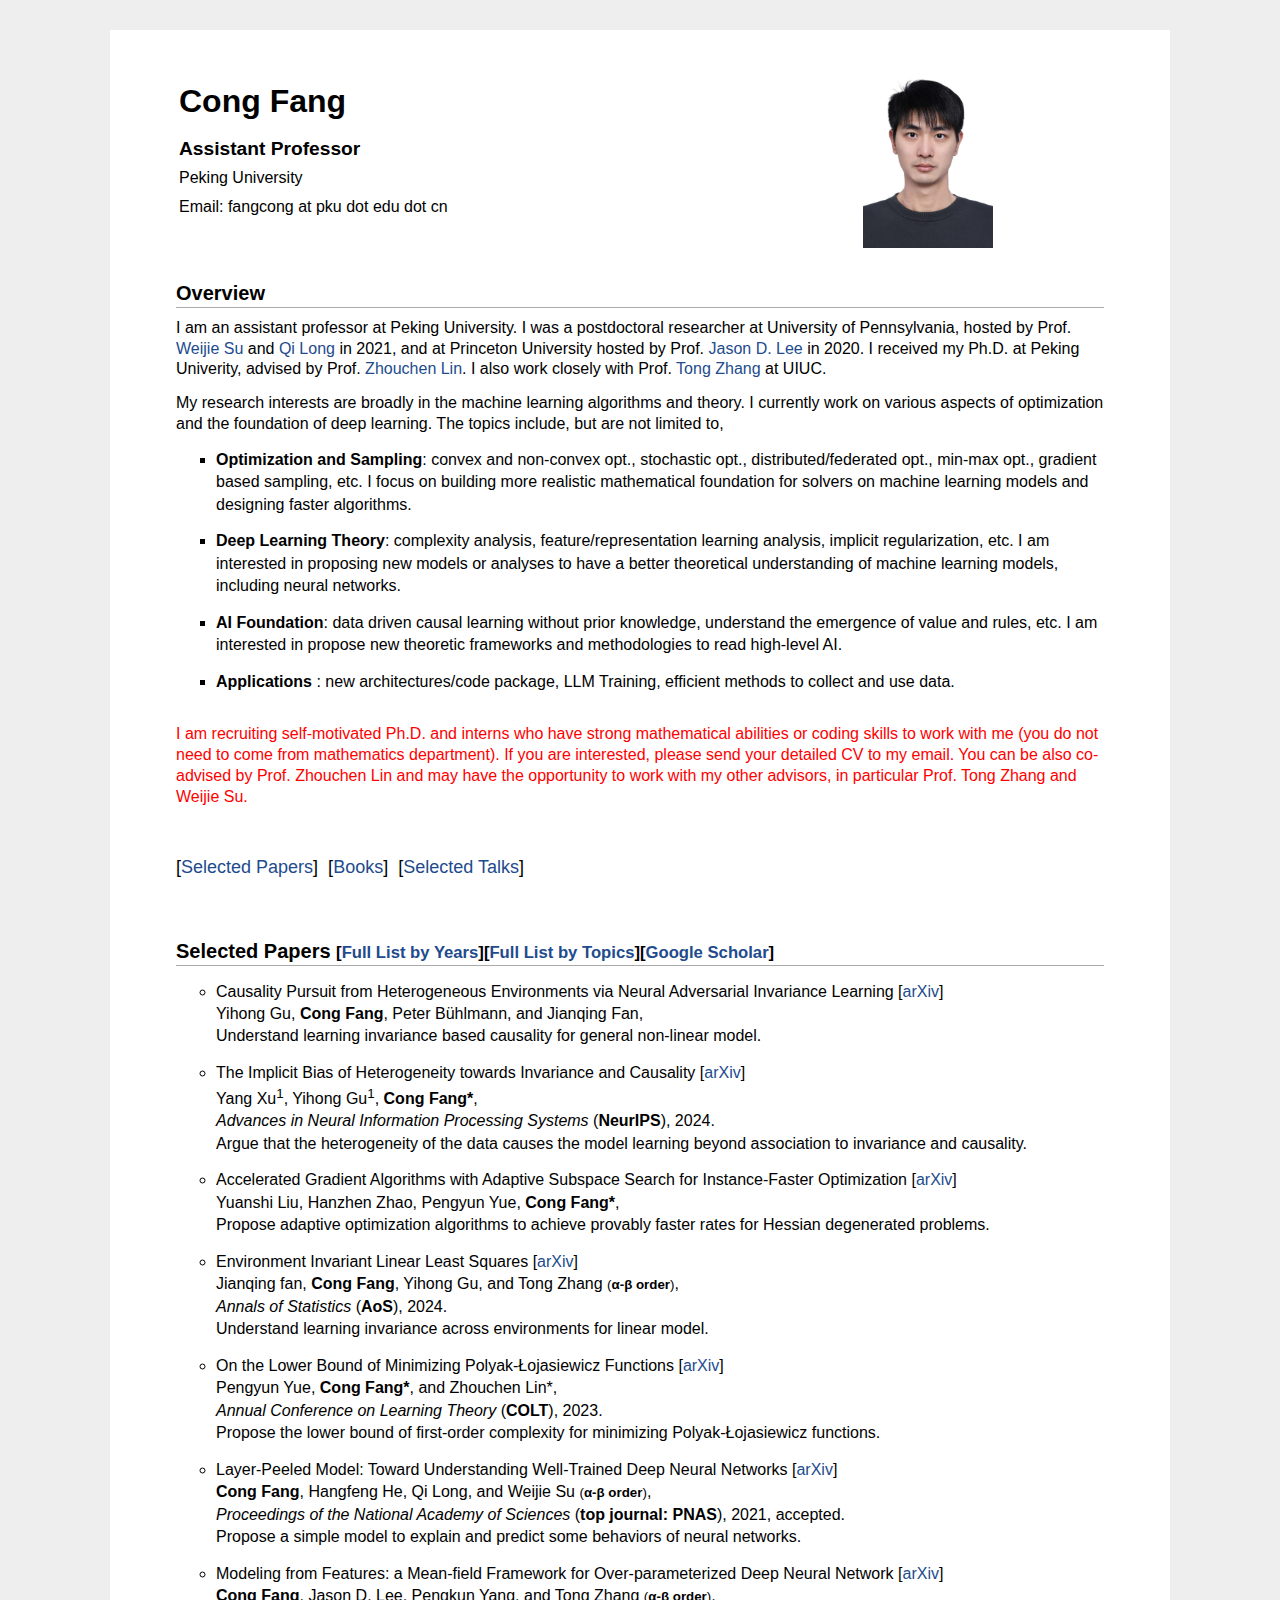
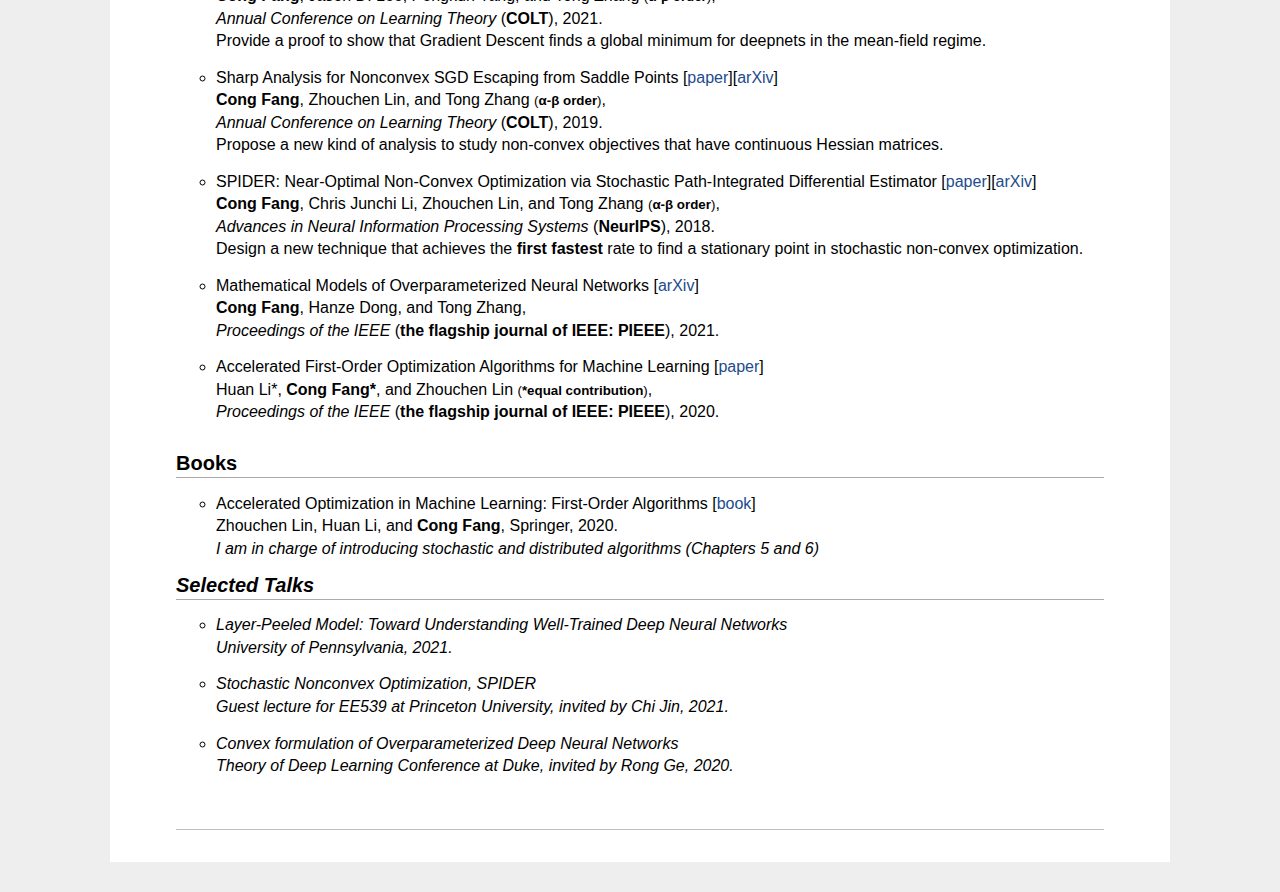
<file: index.html>
<html xmlns="http://www.w3.org/1999/xhtml" xml:lang="en">
<head>
<meta http-equiv="Content-Type" content="text/html;charset=utf-8" />
<meta name="keywords" content="Cong Fang"> 
<meta name="description" content="Cong Fang's home page">



<link rel="stylesheet" href="jemdoc.css" type="text/css" />
<title>Cong Fang</title>
<script type="text/javascript">

  var _gaq = _gaq || [];
  _gaq.push(['_setAccount', 'UA-39824124-1']);
  _gaq.push(['_trackPageview']);

  (function() {
    var ga = document.createElement('script'); ga.type = 'text/javascript'; ga.async = true;
    ga.src = ('https:' == document.location.protocol ? 'https://ssl' : 'http://www') + '.google-analytics.com/ga.js';
    var s = document.getElementsByTagName('script')[0]; s.parentNode.insertBefore(ga, s);
  })();
  
  </script>
</head>
<body >

<div id="layout-content" style="margin-top:25px">

<table>
	<tbody>
		<tr>
			<td width="680">

<p><font size=6><b>Cong Fang</b></font> </p>
				<p style="line-height:180%"><big><b>Assistant Professor</Large></big></b> </br>
				Peking University</br>
			
					Email: fangcong at pku dot edu dot cn 
				</p>
			</td>
			<td>
				<img src="fc.jpg" border="0" width="130">
			</td>
		<tr>
	</tbody>
</table>

<h2>Overview</h2>
<p>
	I am an assistant professor  at Peking University.  I was a postdoctoral researcher at University of Pennsylvania, hosted by Prof. <a href="http://stat.wharton.upenn.edu/~suw/">Weijie Su</a> and <a href="https://www.med.upenn.edu/long-lab/">Qi Long</a> in 2021, and at Princeton University  hosted by Prof. <a href="https://jasondlee88.github.io/"> Jason D. Lee</a> in 2020.   I received my Ph.D. at Peking Univerity, advised by Prof. <a href="https://zhouchenlin.github.io/">Zhouchen Lin</a>. I  also  work closely with Prof. <a href="http://tongzhang-ml.org/">Tong Zhang</a> at UIUC.
	
</p>
<p>
	My research interests are broadly in the machine learning algorithms and theory. I currently  work on various aspects of optimization and the foundation of deep learning. The topics  include, but are not limited to, 
	<ul style="list-style-type:square; margin-top:13px;margin-bottom:0px;">
		<li>
<b>Optimization and Sampling</b>:  convex and non-convex opt., stochastic opt., distributed/federated opt.,  min-max opt., gradient based sampling, etc. I focus on building more realistic mathematical foundation for solvers on  machine learning  models and designing faster algorithms. 
			</li>
		<li>
			<b>Deep Learning Theory</b>: complexity analysis, feature/representation learning analysis, implicit regularization, etc.  I am interested in proposing new models or analyses to have a better theoretical understanding of machine learning models, including neural networks.
		</li>
		<li>
			<b>AI Foundation</b>: data driven causal learning without prior knowledge, understand the emergence  of value and rules, etc.  I am interested in propose new theoretic frameworks and methodologies to read high-level AI.
		</li>

		<li>
			<b>Applications </b>: new architectures/code package, LLM Training, efficient methods to collect and use data. 
	</li>
	</ul>
	
</p><br>
<p style="color:red">I am recruiting self-motivated Ph.D. and interns who have strong mathematical abilities or coding skills to work with me (you do not need to come from mathematics department). If you are interested, please send your detailed CV to my email. You can be  also co-advised by Prof. <a href="https://zhouchenlin.github.io/"><font color="red">Zhouchen Lin</font></a> and may  have the opportunity to work with my other advisors, in particular Prof. <a href="http://tongzhang-ml.org/"><font color="red">Tong Zhang</font></a> and <a href="http://stat.wharton.upenn.edu/~suw/"><font color="red">Weijie Su</font></a>.   </p>

 <br>
<br>

<p>
<font size=4.5>[<a href="#Selected Papers">Selected Papers</a>]&nbsp&nbsp[<a href="#Books">Books</a>]&nbsp&nbsp[<a href="#Selected Talks">Selected Talks</a>]</font> 
</p>
 <br>



<h2><A name="Selected Papers"><font color="black">Selected Papers</font></A> <small>[<a href=paper-list.html>Full List by Years</a>][<a href=topic.html>Full List by Topics</a>][<a href="https://scholar.google.com/citations?user=N2M9RPoAAAAJ&hl=en">Google Scholar</a>]</small></h2>
<ul>


	<li>
			Causality Pursuit from Heterogeneous Environments via Neural Adversarial Invariance Learning  [<a href="https://arxiv.org/abs/2405.04715">arXiv</a>]</br> 
	              Yihong Gu, <b>Cong Fang</b>, Peter B&uumlhlmann, and Jianqing Fan,</br>
                      
		    Understand learning invariance based causality for general non-linear model.  
	</li>



		<li> The Implicit Bias of Heterogeneity towards Invariance and Causality
			 [<a href="https://arxiv.org/abs/2403.01420">arXiv</a>]</br> 
			Yang Xu<sup>1</sup>, Yihong Gu<sup>1</sup>,  <b>Cong Fang*</b>,</br>
                         <em>Advances in Neural Information Processing Systems </em> (<b>NeurIPS</b>), 2024.</br>
		 Argue that the  heterogeneity of the data causes the model learning beyond association to invariance and causality. 
	</li>


		<li>
			Accelerated Gradient Algorithms with Adaptive Subspace Search for Instance-Faster Optimization [<a href="https://arxiv.org/abs/2312.03218">arXiv</a>]</br> 
			Yuanshi Liu, Hanzhen Zhao,  Pengyun Yue,  <b>Cong Fang*</b>,</br>
		  Propose adaptive optimization algorithms to achieve provably faster rates for Hessian degenerated problems.  
	</li>

	
		<li>
			Environment Invariant Linear Least Squares [<a href="https://arxiv.org/abs/2303.03092">arXiv</a>]</br> 
			Jianqing fan, <b>Cong Fang</b>, Yihong Gu, and Tong Zhang <small>(<b>&alpha;-&beta; order</b>)</small>,</br>
                        <em>Annals of Statistics </em> (<b>AoS</b>), 2024.</br>
		    Understand learning invariance across environments for linear model.  
	</li>

	<li>
		
	On the Lower Bound of Minimizing Polyak-Łojasiewicz Functions [<a href="https://arxiv.org/abs/2212.13551">arXiv</a>]</br> 
				Pengyun Yue, <b>Cong Fang*</b>, and Zhouchen Lin*, </br>
			  <em>Annual Conference on Learning Theory </em> (<b>COLT</b>), 2023.</br>
Propose the lower bound of first-order complexity for  minimizing Polyak-Łojasiewicz functions. 
	 
	</li>
	
	
	<li>
			Layer-Peeled Model: Toward Understanding Well-Trained Deep Neural Networks [<a href="https://arxiv.org/abs/2101.12699">arXiv</a>]</br> 
			<b>Cong Fang</b>, Hangfeng He, Qi Long, and Weijie Su <small>(<b>&alpha;-&beta; order</b>)</small>,</br>
		<em>Proceedings of the National Academy of Sciences </em> (<b>top journal: PNAS</b>), 2021, accepted. </br>
		Propose a simple model to explain and predict some behaviors of neural networks.  
	</li>

	
	<li>
			Modeling from Features: a Mean-field Framework for Over-parameterized Deep Neural Network [<a href="https://arxiv.org/abs/2007.01452">arXiv</a>]</br> 
			<b>Cong Fang</b>, Jason D. Lee, Pengkun Yang,  and Tong Zhang <small>(<b>&alpha;-&beta; order</b>)</small>, </br>
			  <em>Annual Conference on Learning Theory </em> (<b>COLT</b>), 2021.</br>
		Provide a proof to show that  Gradient Descent finds a global minimum for deepnets in the mean-field regime. 
	</li>
	
		<li>
			Sharp Analysis for Nonconvex SGD Escaping from Saddle Points  [<a href="http://proceedings.mlr.press/v99/fang19a.html">paper</a>][<a href="https://arxiv.org/abs/1902.00247">arXiv</a>]</br> 
			<b>Cong Fang</b>, Zhouchen Lin, and Tong Zhang <small>(<b>&alpha;-&beta; order</b>)</small>,</br>
		  <em>Annual Conference on Learning Theory </em> (<b>COLT</b>), 2019.</br>
		Propose a new kind of analysis to study non-convex objectives that have  continuous Hessian matrices.
	</li>
	
	
		<li>
			SPIDER: Near-Optimal Non-Convex Optimization via Stochastic Path-Integrated Differential Estimator
			[<a href="https://papers.nips.cc/paper/2018/hash/1543843a4723ed2ab08e18053ae6dc5b-Abstract.html">paper</a>][<a href="https://arxiv.org/abs/1807.01695">arXiv</a>]</br> 
			<b>Cong Fang</b>,  Chris Junchi Li, Zhouchen Lin, and Tong Zhang <small>(<b>&alpha;-&beta; order</b>)</small>,</br>
		  <em>Advances in Neural Information Processing Systems </em> (<b>NeurIPS</b>), 2018.</br>
		Design a new technique that achieves the <b>first fastest</b> rate to find a stationary point  in  stochastic  non-convex optimization.
	</li>
	
	
			<li>
			Mathematical Models of Overparameterized Neural Networks
		[<a href="https://arxiv.org/abs/2012.13982">arXiv</a>]</br> 
			<b>Cong Fang</b>,  Hanze Dong, and Tong Zhang, </br>
		  <em>Proceedings of the IEEE </em> (<b>the flagship journal of IEEE: PIEEE</b>), 2021.
	</li>
	
				<li>
			Accelerated First-Order Optimization Algorithms for Machine Learning
		[<a href="https://ieeexplore.ieee.org/document/9146135">paper</a>]</br> 
			Huan  Li*, <b>Cong Fang*</b>,  and Zhouchen Lin  <small>(<b>*equal contribution</b>)</small>, </br>
		  <em>Proceedings of the IEEE </em> (<b>the flagship journal of IEEE: PIEEE</b>), 2020.
	</li>
	

</ul>


<h2><A name="Books"><font color="black">Books</font></A></h2>
<ul>
	<li>
			Accelerated Optimization in Machine Learning: First-Order Algorithms [<a href="https://www.springer.com/gp/book/9789811529092">book</a>]</br> 
			Zhouchen Lin, Huan Li, and <b>Cong Fang</b>, Springer, 2020.</br>		 
		 <em>I am in charge of introducing stochastic and distributed algorithms (Chapters 5 and 6)<em>
	</li>
</ul>



<h2><A name="Selected Talks"><font color="black">Selected Talks</front></A></h2>

<ul>
	  	<li> Layer-Peeled Model: Toward Understanding Well-Trained Deep Neural Networks</br> 
	
		  <em>University of Pennsylvania,</em> 2021.
	</li>

  	<li> Stochastic Nonconvex Optimization, SPIDER</br> 
	
		  <em>Guest lecture for EE539 at Princeton University, </em> invited by <a href="https://sites.google.com/view/cjin/home"><font color="black">Chi Jin</font></a>, 2021.
	</li>
	  	<li> Convex formulation of Overparameterized Deep Neural Networks</br> 
	
		  <em>Theory of Deep Learning Conference at Duke,</em> invited by <a href="https://users.cs.duke.edu/~rongge/"><font color="black">Rong Ge</font></a>, 2020.
	</li>
	
</ul>



<div id="footer">
	<div id="footer-text"></div>
</div>
</div>
</body>
</html>
</file>
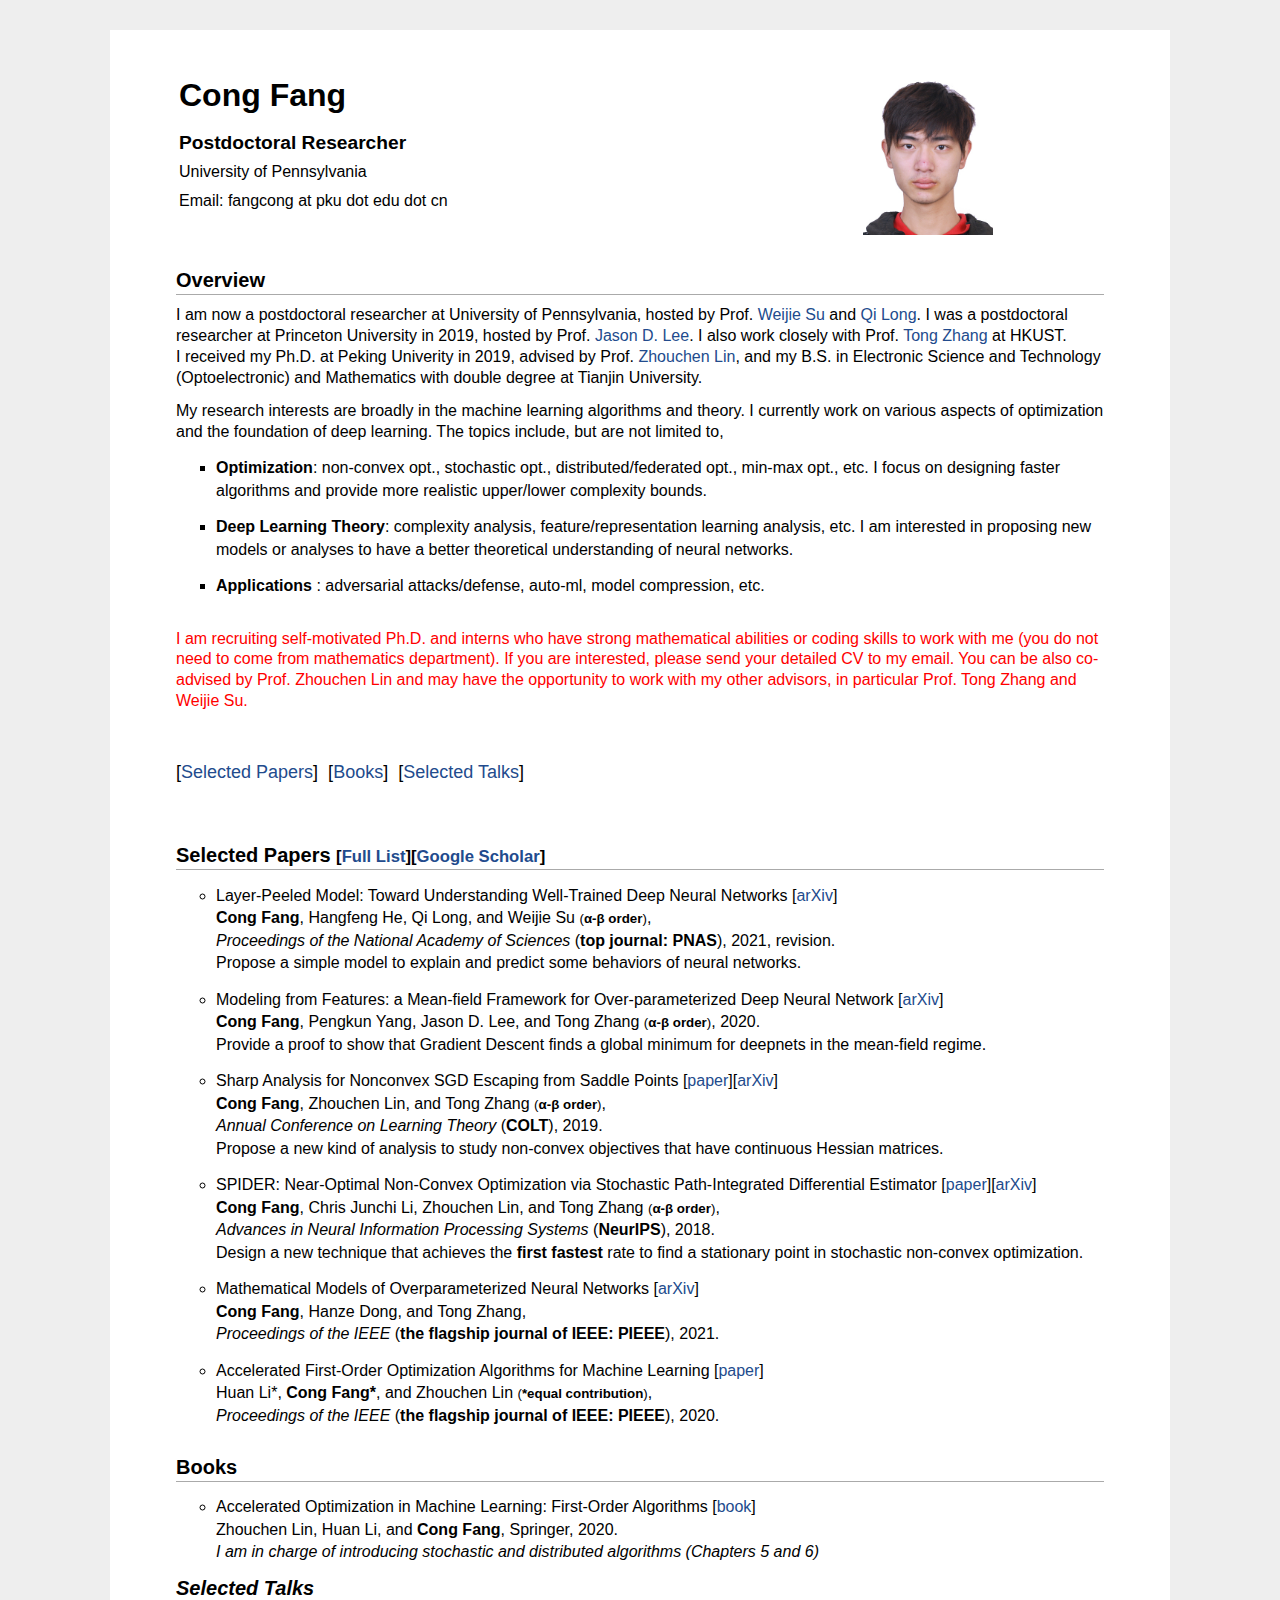
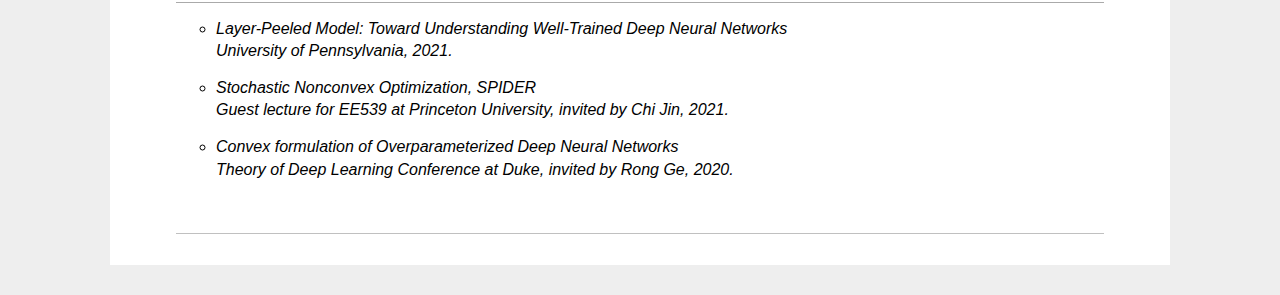
<file: index - temp.html>
<html xmlns="http://www.w3.org/1999/xhtml" xml:lang="en">
<head>
<meta http-equiv="Content-Type" content="text/html;charset=utf-8" />
<meta name="keywords" content="Cong Fang"> 
<meta name="description" content="Cong Fang's home page">



<link rel="stylesheet" href="jemdoc.css" type="text/css" />
<title>Cong Fang</title>
<script type="text/javascript">

  var _gaq = _gaq || [];
  _gaq.push(['_setAccount', 'UA-39824124-1']);
  _gaq.push(['_trackPageview']);

  (function() {
    var ga = document.createElement('script'); ga.type = 'text/javascript'; ga.async = true;
    ga.src = ('https:' == document.location.protocol ? 'https://ssl' : 'http://www') + '.google-analytics.com/ga.js';
    var s = document.getElementsByTagName('script')[0]; s.parentNode.insertBefore(ga, s);
  })();
  
  </script>
</head>
<body >

<div id="layout-content" style="margin-top:25px">

<table>
	<tbody>
		<tr>
			<td width="680">

<p><font size=6><b>Cong Fang</b></font> </p>
				<p style="line-height:180%"><big><b>Postdoctoral Researcher</Large></big></b> </br>
				University of Pennsylvania</br>
			
					Email: fangcong at pku dot edu dot cn 
				</p>
			</td>
			<td>
				<img src="congfang.png" border="0" width="130">
			</td>
		<tr>
	</tbody>
</table>

<h2>Overview</h2>
<p>
	I am now a postdoctoral researcher at University of Pennsylvania, hosted by Prof. <a href="http://stat.wharton.upenn.edu/~suw/">Weijie Su</a> and <a href="https://www.med.upenn.edu/long-lab/">Qi Long</a>. I was  a postdoctoral researcher at Princeton University in 2019, hosted by Prof. <a href="https://jasondlee88.github.io/">Jason D. Lee</a>.  I  also  work closely with Prof. <a href="http://tongzhang-ml.org/">Tong Zhang</a> at HKUST.</br>
	
	I received my Ph.D. at Peking Univerity in 2019, advised by Prof. <a href="https://zhouchenlin.github.io/">Zhouchen Lin</a>, and my B.S. in  Electronic Science and Technology (Optoelectronic) and  Mathematics with double degree at Tianjin University.
	
</p>
<p>
	My research interests are broadly in the machine learning algorithms and theory. I currently  work on various aspects of optimization and the foundation of deep learning. The topics  include, but are not limited to, 
	<ul style="list-style-type:square; margin-top:13px;margin-bottom:0px;">
		<li>
			<b>Optimization</b>:  non-convex opt., stochastic opt., distributed/federated opt.,  min-max opt., etc. I focus on designing faster algorithms and provide  more realistic upper/lower complexity bounds. 
			</li>
		<li>
			<b>Deep Learning Theory</b>: complexity analysis, feature/representation learning analysis, etc.  I am interested in proposing new models or analyses to have a better theoretical understanding of neural networks.
		</li>
		<li>
			<b>Applications </b>: adversarial attacks/defense, auto-ml, model compression, etc. 
	</li>
	</ul>
	
</p><br>
<p style="color:red">I am recruiting self-motivated Ph.D. and interns who have strong mathematical abilities or coding skills to work with me (you do not need to come from mathematics department). If you are interested, please send your detailed CV to my email. You can be  also co-advised by Prof. <a href="https://zhouchenlin.github.io/"><font color="red">Zhouchen Lin</font></a> and may  have the opportunity to work with my other advisors, in particular Prof. <a href="http://tongzhang-ml.org/"><font color="red">Tong Zhang</font></a> and <a href="http://stat.wharton.upenn.edu/~suw/"><font color="red">Weijie Su</font></a>.   </p>

 <br>
<br>

<p>
<font size=4.5>[<a href="#Selected Papers">Selected Papers</a>]&nbsp&nbsp[<a href="#Books">Books</a>]&nbsp&nbsp[<a href="#Selected Talks">Selected Talks</a>]</font> 
</p>
 <br>



<h2><A name="Selected Papers"><font color="black">Selected Papers</font></A> <small>[<a href=paper-list.html>Full List</a>][<a href="https://scholar.google.com/citations?user=N2M9RPoAAAAJ&hl=en">Google Scholar</a>]</small></h2>
<ul>
	<li>
			Layer-Peeled Model: Toward Understanding Well-Trained Deep Neural Networks [<a href="https://arxiv.org/abs/2101.12699">arXiv</a>]</br> 
			<b>Cong Fang</b>, Hangfeng He, Qi Long, and Weijie Su <small>(<b>&alpha;-&beta; order</b>)</small>,</br>
		<em>Proceedings of the National Academy of Sciences </em> (<b>top journal: PNAS</b>), 2021, revision. </br>
		Propose a simple model to explain and predict some behaviors of neural networks.  
	</li>

	
	<li>
			Modeling from Features: a Mean-field Framework for Over-parameterized Deep Neural Network [<a href="https://arxiv.org/abs/2007.01452">arXiv</a>]</br> 
			<b>Cong Fang</b>, Pengkun Yang, Jason D. Lee, and Tong Zhang <small>(<b>&alpha;-&beta; order</b>)</small>, 2020. </br>
		Provide a proof to show that  Gradient Descent finds a global minimum for deepnets in the mean-field regime. 
	</li>
	
		<li>
			Sharp Analysis for Nonconvex SGD Escaping from Saddle Points  [<a href="http://proceedings.mlr.press/v99/fang19a.html">paper</a>][<a href="https://arxiv.org/abs/1902.00247">arXiv</a>]</br> 
			<b>Cong Fang</b>, Zhouchen Lin, and Tong Zhang <small>(<b>&alpha;-&beta; order</b>)</small>,</br>
		  <em>Annual Conference on Learning Theory </em> (<b>COLT</b>), 2019.</br>
		Propose a new kind of analysis to study non-convex objectives that have  continuous Hessian matrices.
	</li>
	
	
		<li>
			SPIDER: Near-Optimal Non-Convex Optimization via Stochastic Path-Integrated Differential Estimator
			[<a href="https://papers.nips.cc/paper/2018/hash/1543843a4723ed2ab08e18053ae6dc5b-Abstract.html">paper</a>][<a href="https://arxiv.org/abs/1807.01695">arXiv</a>]</br> 
			<b>Cong Fang</b>,  Chris Junchi Li, Zhouchen Lin, and Tong Zhang <small>(<b>&alpha;-&beta; order</b>)</small>,</br>
		  <em>Advances in Neural Information Processing Systems </em> (<b>NeurIPS</b>), 2018.</br>
		Design a new technique that achieves the <b>first fastest</b> rate to find a stationary point  in  stochastic  non-convex optimization.
	</li>
	
	
			<li>
			Mathematical Models of Overparameterized Neural Networks
		[<a href="https://arxiv.org/abs/2012.13982">arXiv</a>]</br> 
			<b>Cong Fang</b>,  Hanze Dong, and Tong Zhang, </br>
		  <em>Proceedings of the IEEE </em> (<b>the flagship journal of IEEE: PIEEE</b>), 2021.
	</li>
	
				<li>
			Accelerated First-Order Optimization Algorithms for Machine Learning
		[<a href="https://ieeexplore.ieee.org/document/9146135">paper</a>]</br> 
			Huan  Li*, <b>Cong Fang*</b>,  and Zhouchen Lin  <small>(<b>*equal contribution</b>)</small>, </br>
		  <em>Proceedings of the IEEE </em> (<b>the flagship journal of IEEE: PIEEE</b>), 2020.
	</li>
	

</ul>


<h2><A name="Books"><font color="black">Books</font></A></h2>
<ul>
	<li>
			Accelerated Optimization in Machine Learning: First-Order Algorithms [<a href="https://www.springer.com/gp/book/9789811529092">book</a>]</br> 
			Zhouchen Lin, Huan Li, and <b>Cong Fang</b>, Springer, 2020.</br>		 
		 <em>I am in charge of introducing stochastic and distributed algorithms (Chapters 5 and 6)<em>
	</li>
</ul>



<h2><A name="Selected Talks"><font color="black">Selected Talks</front></A></h2>

<ul>
	  	<li> Layer-Peeled Model: Toward Understanding Well-Trained Deep Neural Networks</br> 
	
		  <em>University of Pennsylvania,</em> 2021.
	</li>

  	<li> Stochastic Nonconvex Optimization, SPIDER</br> 
	
		  <em>Guest lecture for EE539 at Princeton University, </em> invited by <a href="https://sites.google.com/view/cjin/home"><font color="black">Chi Jin</font></a>, 2021.
	</li>
	  	<li> Convex formulation of Overparameterized Deep Neural Networks</br> 
	
		  <em>Theory of Deep Learning Conference at Duke,</em> invited by <a href="https://users.cs.duke.edu/~rongge/"><font color="black">Rong Ge</font></a>, 2020.
	</li>
	
</ul>



<div id="footer">
	<div id="footer-text"></div>
</div>
</div>
</body>
</html>
</file>
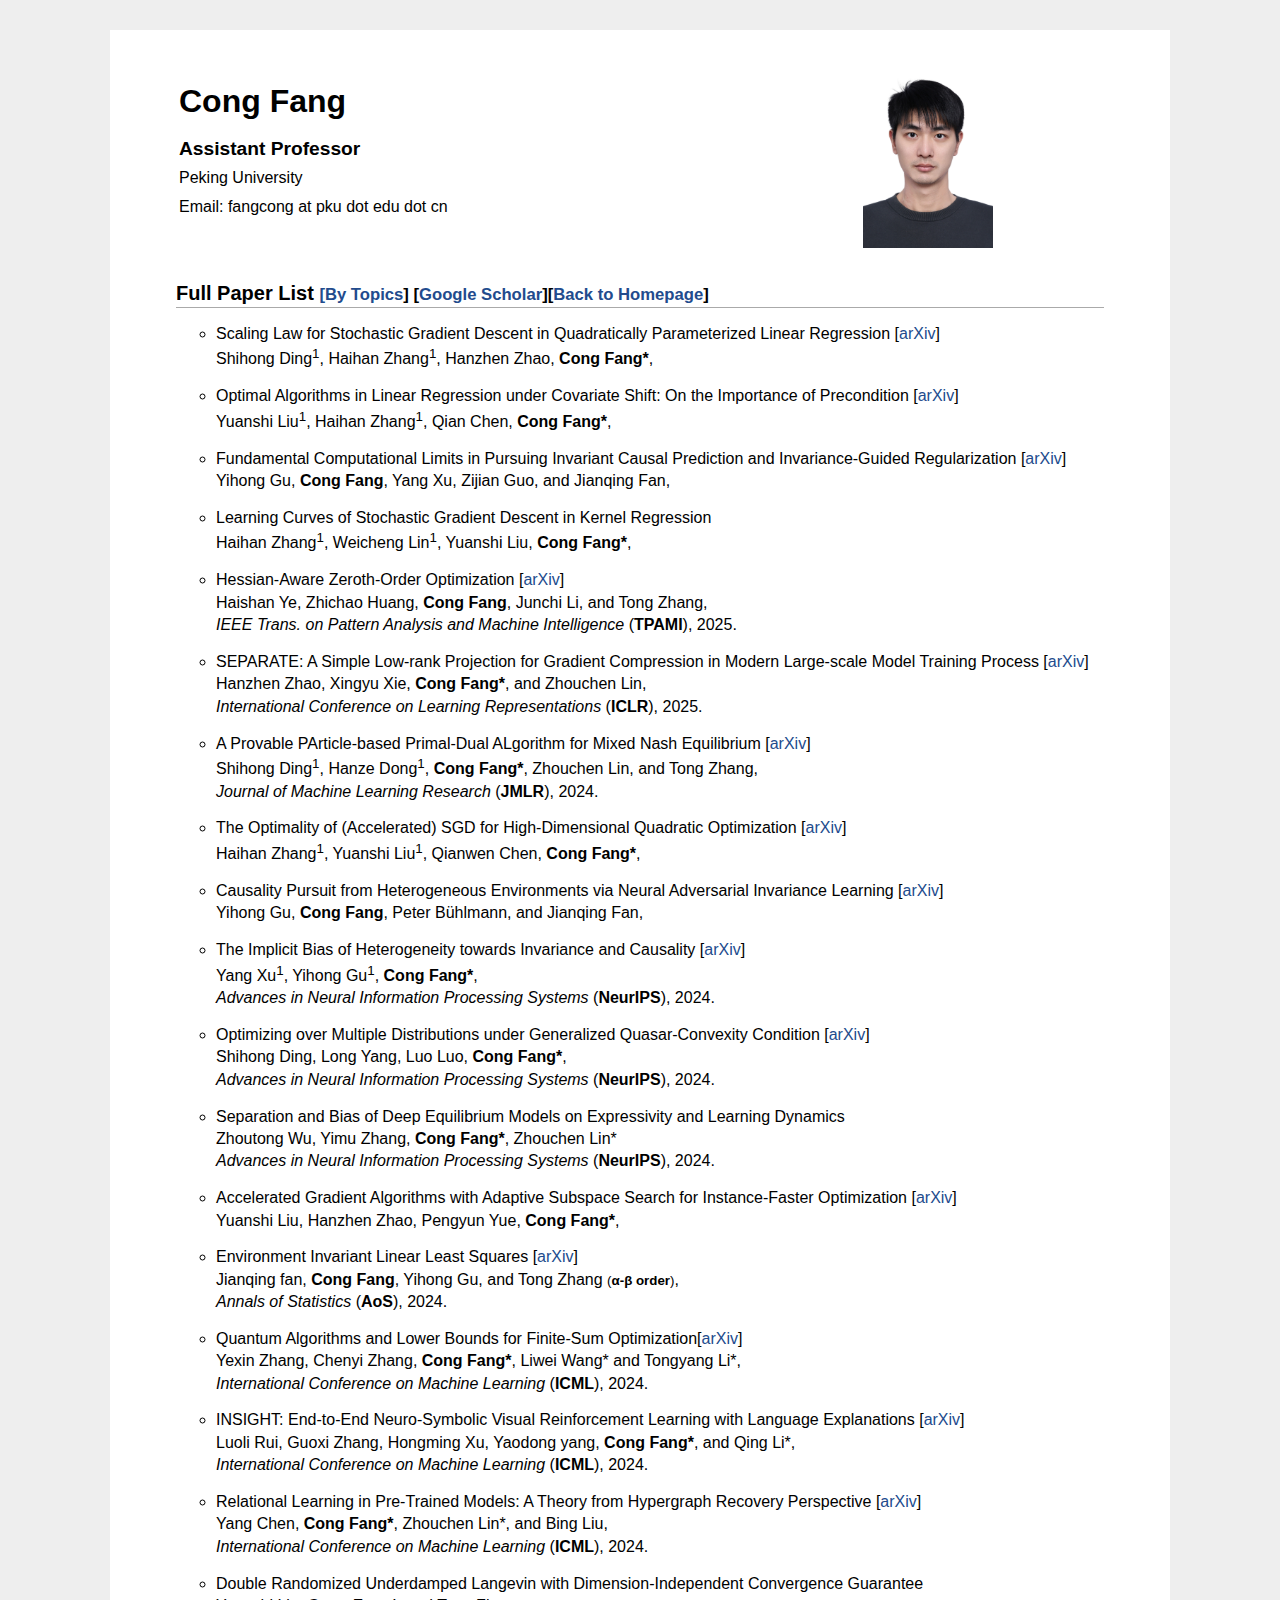
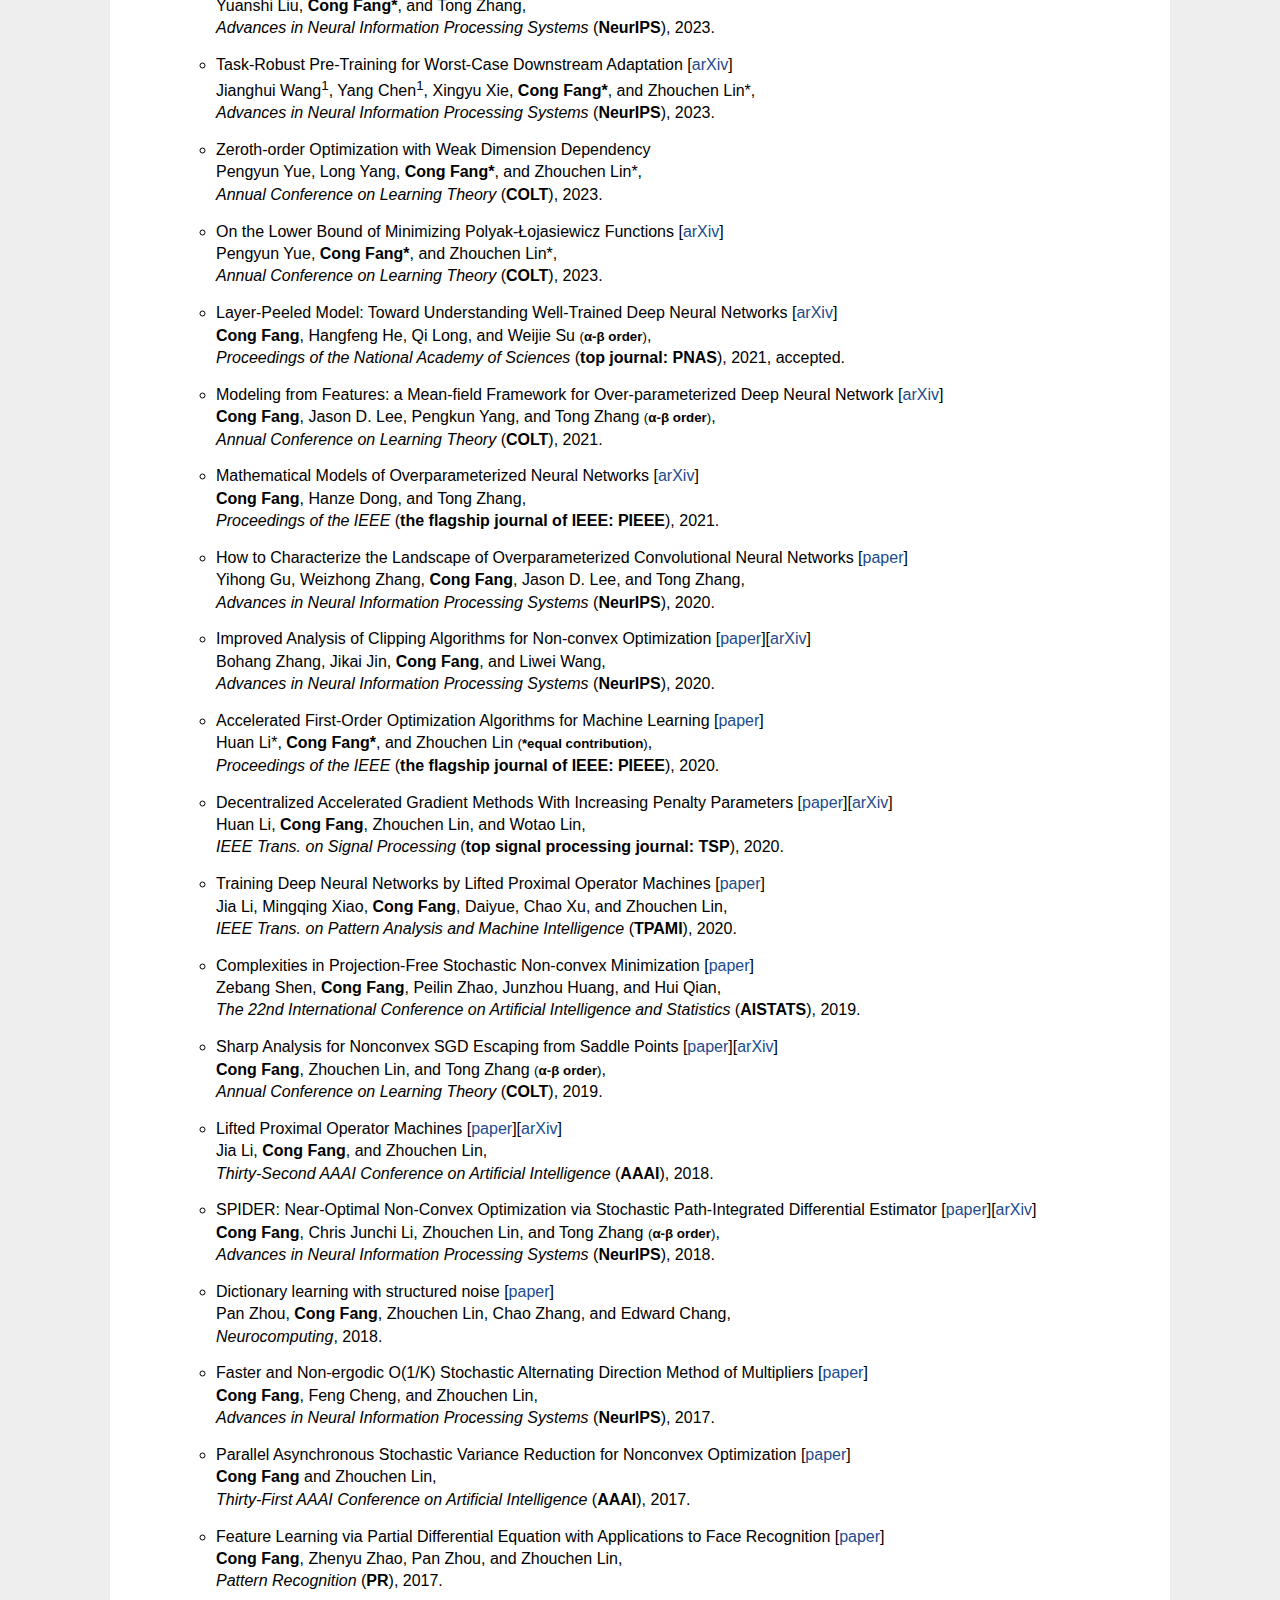
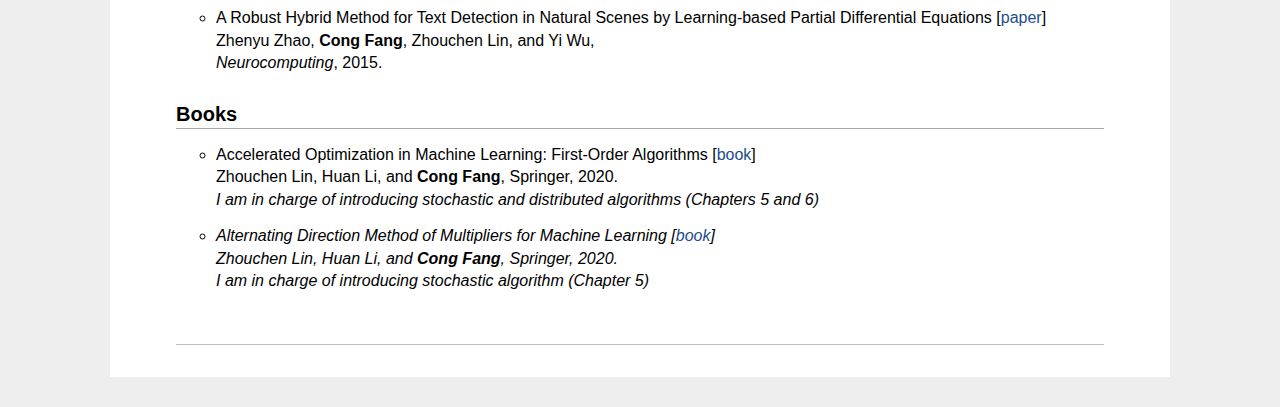
<file: paper-list.html>
<html xmlns="http://www.w3.org/1999/xhtml" xml:lang="en">
<head>
<meta http-equiv="Content-Type" content="text/html;charset=utf-8" />
<meta name="keywords" content="Cong Fang"> 
<meta name="description" content="Cong Fang's home page">



<link rel="stylesheet" href="jemdoc.css" type="text/css" />
<title>Cong Fang</title>
<script type="text/javascript">

  var _gaq = _gaq || [];
  _gaq.push(['_setAccount', 'UA-39824124-1']);
  _gaq.push(['_trackPageview']);

  (function() {
    var ga = document.createElement('script'); ga.type = 'text/javascript'; ga.async = true;
    ga.src = ('https:' == document.location.protocol ? 'https://ssl' : 'http://www') + '.google-analytics.com/ga.js';
    var s = document.getElementsByTagName('script')[0]; s.parentNode.insertBefore(ga, s);
  })();
  
  </script>
</head>
<body >

<div id="layout-content" style="margin-top:25px">

<table>
	<tbody>
		<tr>
			<td width="680">

<p><font size=6><b>Cong Fang</b></font> </p>
				<p style="line-height:180%"><big><b>Assistant Professor</Large></big></b> </br>
				Peking University</br>
			
					Email: fangcong at pku dot edu dot cn 
				</p>
			</td>
			<td>
				<img src="fc.jpg" border="0" width="130">
			</td>
		<tr>
	</tbody>
</table>

<h2><A name="Full Paper List"><font color="black">Full Paper List</font></A> <small> <a href=topic.html>[By Topics</a>] [<a href="https://scholar.google.com/citations?user=N2M9RPoAAAAJ&hl=en">Google Scholar</a>][<a href=index.html>Back to Homepage</a>]</small></h2>
<ul>
	

	<li>
	 Scaling Law for Stochastic Gradient Descent in Quadratically Parameterized Linear Regression  [<a href="https://arxiv.org/abs/2502.09106">arXiv</a>]</br> 
	           Shihong Ding<sup>1</sup>, Haihan Zhang<sup>1</sup>, Hanzhen Zhao, <b>Cong Fang*</b>,</br>
                      
		   
	</li>



	<li>
	  Optimal Algorithms in Linear Regression under Covariate Shift: On the Importance of Precondition  [<a href="https://arxiv.org/abs/2502.09047">arXiv</a>]</br> 
	           Yuanshi Liu<sup>1</sup>, Haihan Zhang<sup>1</sup>, Qian Chen, <b>Cong Fang*</b>,</br>
                      
		   
	</li>


	<li>
	Fundamental Computational Limits in Pursuing Invariant Causal Prediction and Invariance-Guided Regularization  [<a href="https://arxiv.org/abs/2501.17354">arXiv</a>]</br> 
	              Yihong Gu, <b>Cong Fang</b>, Yang Xu, Zijian Guo, and Jianqing Fan,</br>
                      
	</li>




       <li>
	 Learning Curves of Stochastic Gradient Descent in Kernel Regression </br> 
	           Haihan Zhang<sup>1</sup>, Weicheng Lin<sup>1</sup>, Yuanshi Liu, <b>Cong Fang*</b>,</br>
                      
		   
	</li>



	<li>
	  Hessian-Aware Zeroth-Order Optimization [<a href="https://arxiv.org/abs/1812.11377">arXiv</a>]</br> 
	             Haishan Ye, Zhichao Huang, <b>Cong Fang</b>, Junchi Li, and Tong Zhang, </br>
                      
		    <em>IEEE Trans. on  Pattern Analysis and Machine Intelligence </em> (<b>TPAMI</b>), 2025.</br>  
	</li>



	<li>
	  SEPARATE: A Simple Low-rank Projection for Gradient Compression in Modern Large-scale Model Training Process  [<a href="https://openreview.net/forum?id=8HuLgtjqOD">arXiv</a>]</br> 
	             Hanzhen Zhao, Xingyu Xie, <b>Cong Fang*</b>, and Zhouchen Lin, </br>
                      
		    <em>International Conference on Learning Representations</em> (<b>ICLR</b>), 2025.</br>  
	</li>






	<li>
	   A Provable PArticle-based Primal-Dual ALgorithm for Mixed Nash Equilibrium  [<a href="https://arxiv.org/abs/2303.00970">arXiv</a>]</br> 
	             Shihong Ding<sup>1</sup>, Hanze Dong<sup>1</sup>, <b>Cong Fang*</b>, Zhouchen Lin, and Tong Zhang,</br>
                      
		    <em>Journal of Machine Learning Research </em> (<b>JMLR</b>), 2024.</br>  
	</li>


     <li>
	The Optimality of (Accelerated) SGD for High-Dimensional Quadratic Optimization  [<a href="https://www.arxiv.org/abs/2409.09745">arXiv</a>]</br> 
	           Haihan Zhang<sup>1</sup>, Yuanshi Liu<sup>1</sup>, Qianwen Chen, <b>Cong Fang*</b>,</br>
                      
		   
	</li>



	<li>
			Causality Pursuit from Heterogeneous Environments via Neural Adversarial Invariance Learning  [<a href="https://arxiv.org/abs/2405.04715">arXiv</a>]</br> 
	              Yihong Gu, <b>Cong Fang</b>, Peter B&uumlhlmann, and Jianqing Fan,</br>
                      
	</li>


		<li> The Implicit Bias of Heterogeneity towards Invariance and Causality
			 [<a href="https://arxiv.org/abs/2403.01420">arXiv</a>]</br> 
			Yang Xu<sup>1</sup>, Yihong Gu<sup>1</sup>,  <b>Cong Fang*</b>,</br>
                         <em>Advances in Neural Information Processing Systems </em> (<b>NeurIPS</b>), 2024.</br>
		 
	        </li>

               	<li> Optimizing over Multiple Distributions under Generalized Quasar-Convexity Condition
			 [<a href="https://www.arxiv.org/abs/2407.14839">arXiv</a>]</br> 
			Shihong Ding, Long Yang, Luo Luo,  <b>Cong Fang*</b>,</br>
                         <em>Advances in Neural Information Processing Systems </em> (<b>NeurIPS</b>), 2024.</br>
		 
	        </li>



  	<li> Separation and Bias of Deep Equilibrium Models on Expressivity and Learning Dynamics
			</br> 
			Zhoutong Wu, Yimu Zhang,  <b>Cong Fang*</b>, Zhouchen Lin*</br>
                         <em>Advances in Neural Information Processing Systems </em> (<b>NeurIPS</b>), 2024.</br>
		 
	        </li>               




		<li>
			Accelerated Gradient Algorithms with Adaptive Subspace Search for Instance-Faster Optimization [<a href="https://arxiv.org/abs/2312.03218">arXiv</a>]</br> 
			Yuanshi Liu, Hanzhen Zhao,  Pengyun Yue,  <b>Cong Fang*</b>,</br>
		  
	</li>


	
			<li>
			Environment Invariant Linear Least Squares [<a href="https://arxiv.org/abs/2303.03092">arXiv</a>]</br> 
			Jianqing fan, <b>Cong Fang</b>, Yihong Gu, and Tong Zhang <small>(<b>&alpha;-&beta; order</b>)</small>,</br>
                        <em>Annals of Statistics </em> (<b>AoS</b>), 2024.</br>
		  
	</li>



        <li>
			Quantum Algorithms and Lower Bounds for Finite-Sum Optimization[<a href="https://arxiv.org/abs/2406.03006">arXiv</a>]</br> 
			Yexin Zhang, Chenyi Zhang,  <b>Cong Fang*</b>, Liwei Wang* and Tongyang Li*,</br>
                        <em>International Conference on Machine Learning </em> (<b>ICML</b>), 2024.</br>
		  
	</li>



	<li>
			INSIGHT: End-to-End Neuro-Symbolic Visual Reinforcement Learning with Language Explanations  [<a href="https://arxiv.org/abs/2403.12451">arXiv</a>]</br> 
			Luoli Rui, Guoxi Zhang,  Hongming Xu, Yaodong yang,  <b>Cong Fang*</b>, and Qing Li*,</br>
                        <em>International Conference on Machine Learning </em> (<b>ICML</b>), 2024.</br>
		  
	</li>


		<li>
			Relational Learning in Pre-Trained Models: A Theory from Hypergraph Recovery Perspective [<a href="https://arxiv.org/abs/2406.11249">arXiv</a>]</br> 
			Yang Chen, <b>Cong Fang*</b>, Zhouchen Lin*, and Bing Liu,</br>
                        <em>International Conference on Machine Learning </em> (<b>ICML</b>), 2024.</br>
		  
	</li>
             



	<li>

		
	Double Randomized Underdamped Langevin with Dimension-Independent Convergence Guarantee  </br> 
				Yuanshi Liu,  <b>Cong Fang*</b>, and  Tong Zhang, </br>
			  <em>Advances in Neural Information Processing Systems </em> (<b>NeurIPS</b>), 2023.</br>
	 
	</li>


	<li>

		
	Task-Robust Pre-Training for Worst-Case Downstream Adaptation   [<a href="https://arxiv.org/abs/2306.12070">arXiv</a>]</br> 
				Jianghui Wang<sup>1</sup>, Yang Chen<sup>1</sup>,  Xingyu Xie, <b>Cong Fang*</b>, and  Zhouchen Lin*, </br>
			  <em>Advances in Neural Information Processing Systems </em> (<b>NeurIPS</b>), 2023.</br>
	 
	</li>


	<li>

		
	Zeroth-order Optimization with Weak Dimension Dependency </br> 
				Pengyun Yue, Long Yang, <b>Cong Fang*</b>, and  Zhouchen Lin*, </br>
			  <em>Annual Conference on Learning Theory </em> (<b>COLT</b>), 2023.</br>
	 
	</li>

	<li>
		
	On the Lower Bound of Minimizing Polyak-Łojasiewicz Functions [<a href="https://arxiv.org/abs/2212.13551">arXiv</a>]</br> 
				Pengyun Yue, <b>Cong Fang*</b>, and Zhouchen Lin*, </br>
			  <em>Annual Conference on Learning Theory </em> (<b>COLT</b>), 2023.</br>
	 
	</li>


  	<li>
			Layer-Peeled Model: Toward Understanding Well-Trained Deep Neural Networks [<a href="https://arxiv.org/abs/2101.12699">arXiv</a>]</br> 
			<b>Cong Fang</b>, Hangfeng He, Qi Long, and Weijie Su <small>(<b>&alpha;-&beta; order</b>)</small>,</br>
	     	<em>Proceedings of the National Academy of Sciences </em> (<b>top journal: PNAS</b>), 2021, accepted. </br>
		
	</li>
<!-- <hr style="border:1px dashed #000; height:1px;margin-right:40pt;"></br> -->

	<li>

		
			Modeling from Features: a Mean-field Framework for Over-parameterized Deep Neural Network [<a href="https://arxiv.org/abs/2007.01452">arXiv</a>]</br> 
					<b>Cong Fang</b>, Jason D. Lee, Pengkun Yang, and Tong Zhang <small>(<b>&alpha;-&beta; order</b>)</small>, </br>
			  <em>Annual Conference on Learning Theory </em> (<b>COLT</b>), 2021.</br>
	 
	</li>

	<li>
			Mathematical Models of Overparameterized Neural Networks
		[<a href="https://arxiv.org/abs/2012.13982">arXiv</a>]</br> 
			<b>Cong Fang</b>,  Hanze Dong, and Tong Zhang, </br>
		  <em>Proceedings of the IEEE </em> (<b>the flagship journal of IEEE: PIEEE</b>), 2021.
	</li>
	

	
	
	
			<li>
			How to Characterize the Landscape of Overparameterized Convolutional Neural Networks
			[<a href="https://papers.nips.cc/paper/2018/hash/1543843a4723ed2ab08e18053ae6dc5b-Abstract.html">paper</a>]</br> 
				Yihong Gu, Weizhong Zhang, <b>Cong Fang</b>, Jason D. Lee, and Tong Zhang,</br>
		  <em>Advances in Neural Information Processing Systems </em> (<b>NeurIPS</b>), 2020.</br>
	
	    </li>
	
	
		<li>
			Improved Analysis of Clipping Algorithms for Non-convex Optimization
			[<a href="https://proceedings.neurips.cc/paper/2020/hash/b282d1735283e8eea45bce393cefe265-Abstract.html">paper</a>][<a href="https://arxiv.org/abs/2010.02519">arXiv</a>]</br> 
			Bohang Zhang, Jikai Jin, <b>Cong Fang</b>, and  Liwei Wang,</br>
		  <em>Advances in Neural Information Processing Systems </em> (<b>NeurIPS</b>), 2020.</br>
	
	    </li>
	
     <li>
			Accelerated First-Order Optimization Algorithms for Machine Learning
		[<a href="https://ieeexplore.ieee.org/document/9146135">paper</a>]</br> 
			Huan  Li*, <b>Cong Fang*</b>,  and Zhouchen Lin  <small>(<b>*equal contribution</b>)</small>, </br>
		  <em>Proceedings of the IEEE </em> (<b>the flagship journal of IEEE: PIEEE</b>), 2020.
	</li>	
	
	
		<li>
			Decentralized Accelerated Gradient Methods With Increasing Penalty Parameters
			[<a href="https://ieeexplore.ieee.org/document/9173772">paper</a>][<a href="https://arxiv.org/abs/1810.01053">arXiv</a>]</br> 
			Huan Li, <b>Cong Fang</b>,   Zhouchen Lin, and Wotao Lin,</br>
		  <em>IEEE Trans. on Signal Processing </em> (<b>top signal processing journal: TSP</b>), 2020.</br>
		  
		  
		 		<li>
			Training Deep Neural Networks by Lifted Proximal Operator Machines
			[<a href="https://www.computer.org/csdl/journal/tp/5555/01/09311864/1q0ByMuDrkk">paper</a>]</br> 
			 Jia Li, Mingqing Xiao, <b>Cong Fang</b>,  Daiyue, Chao Xu, and Zhouchen Lin,</br>
		  <em>IEEE Trans. on  Pattern Analysis and Machine Intelligence </em> (<b>TPAMI</b>), 2020.</br> 
		  
	
	
		<li>
			Complexities in Projection-Free Stochastic Non-convex Minimization
			[<a href="http://proceedings.mlr.press/v89/shen19b.html">paper</a>]</br> 
			Zebang Shen, <b>Cong Fang</b>,  Peilin Zhao,  Junzhou Huang, and  Hui Qian,</br>
		  <em>The 22nd International Conference on Artificial Intelligence and Statistics </em> (<b>AISTATS</b>), 2019.</br>
	
	    </li>
	
	
	
		<li>
			Sharp Analysis for Nonconvex SGD Escaping from Saddle Points  [<a href="http://proceedings.mlr.press/v99/fang19a.html">paper</a>][<a href="https://arxiv.org/abs/1902.00247">arXiv</a>]</br> 
			<b>Cong Fang</b>, Zhouchen Lin, and Tong Zhang <small>(<b>&alpha;-&beta; order</b>)</small>,</br>
		  <em>Annual Conference on Learning Theory </em> (<b>COLT</b>), 2019.</br>
	
	</li>
	
		<li>
			Lifted Proximal Operator Machines
			[<a href="https://ojs.aaai.org//index.php/AAAI/article/view/4323">paper</a>][<a href="https://arxiv.org/abs/1811.01501">arXiv</a>]</br> 
			Jia Li, <b>Cong Fang</b>,  and Zhouchen Lin, </br>
		  <em>Thirty-Second AAAI Conference on Artificial Intelligence</em> (<b>AAAI</b>), 2018.</br>
	
	      </li>
	
	
		<li>
			SPIDER: Near-Optimal Non-Convex Optimization via Stochastic Path-Integrated Differential Estimator
			[<a href="https://papers.nips.cc/paper/2018/hash/1543843a4723ed2ab08e18053ae6dc5b-Abstract.html">paper</a>][<a href="https://arxiv.org/abs/1807.01695">arXiv</a>]</br> 
			<b>Cong Fang</b>,  Chris Junchi Li, Zhouchen Lin, and Tong Zhang <small>(<b>&alpha;-&beta; order</b>)</small>,</br>
		  <em>Advances in Neural Information Processing Systems </em> (<b>NeurIPS</b>), 2018.</br>
	
	    </li>
		
		
				<li>
			Dictionary learning with structured noise
			[<a href="https://www.sciencedirect.com/science/article/abs/pii/S0925231217313437">paper</a>]</br> 
			Pan Zhou, <b>Cong Fang</b>,  Zhouchen Lin, Chao Zhang, and  Edward Chang,</br>
		  <em>Neurocomputing</em>, 2018.</br>
	
	      </li>
	
			<li>
			Faster and Non-ergodic O(1/K) Stochastic Alternating Direction Method of Multipliers
			[<a href="https://proceedings.neurips.cc/paper/2017/hash/7e3b7a5bafcb0fa8e8dfe3ea6aca9186-Abstract.html">paper</a>]</br> 
			<b>Cong Fang</b>,  Feng Cheng, and  Zhouchen Lin,</br>
		 <em>Advances in Neural Information Processing Systems </em> (<b>NeurIPS</b>), 2017.</br>
	
	    </li>
		
					<li>
			Parallel Asynchronous Stochastic Variance Reduction for Nonconvex Optimization
			[<a href="https://aaai.org/ocs/index.php/AAAI/AAAI17/paper/view/14433">paper</a>]</br> 
			<b>Cong Fang</b> and  Zhouchen Lin,</br>
		 <em>Thirty-First AAAI Conference on Artificial Intelligence </em> (<b>AAAI</b>), 2017.</br>
	
	    </li>
	
	    <li>
			Feature Learning via Partial Differential Equation with Applications to Face Recognition
			[<a href="https://www.sciencedirect.com/science/article/abs/pii/S0925231217313437">paper</a>]</br> 
			<b>Cong Fang</b>,  Zhenyu Zhao, Pan Zhou, and  Zhouchen Lin,</br>
		   <em>Pattern Recognition </em> (<b>PR</b>), 2017.</br>
	
	      </li>

	     <li>
			A Robust Hybrid Method for Text Detection in Natural Scenes by Learning-based Partial Differential Equations
			[<a href="https://www.sciencedirect.com/science/article/abs/pii/S0925231215008413">paper</a>]</br> 
			Zhenyu Zhao, <b>Cong Fang</b>, Zhouchen Lin, and Yi Wu,</br>
		   <em>Neurocomputing</em>, 2015.</br>
	
	      </li>

	

</ul>


<h2><A name="Books"><font color="black">Books</font></A></h2>
<ul>
	<li>
			Accelerated Optimization in Machine Learning: First-Order Algorithms [<a href="https://www.springer.com/gp/book/9789811529092">book</a>]</br> 
			Zhouchen Lin, Huan Li, and <b>Cong Fang</b>, Springer, 2020.</br>		 
		 <em>I am in charge of introducing stochastic and distributed algorithms (Chapters 5 and 6)<em>
	</li>
</ul>




<ul>
	<li>
			Alternating Direction Method of Multipliers for Machine Learning [<a href="https://link.springer.com/book/10.1007/978-981-16-9840-8">book</a>]</br> 
			Zhouchen Lin, Huan Li, and <b>Cong Fang</b>, Springer, 2020.</br>		 
		 <em>I am in charge of introducing stochastic  algorithm (Chapter 5)<em>
	</li>
</ul>






<div id="footer">
	<div id="footer-text"></div>
</div>
</div>
</body>
</html>
</file>
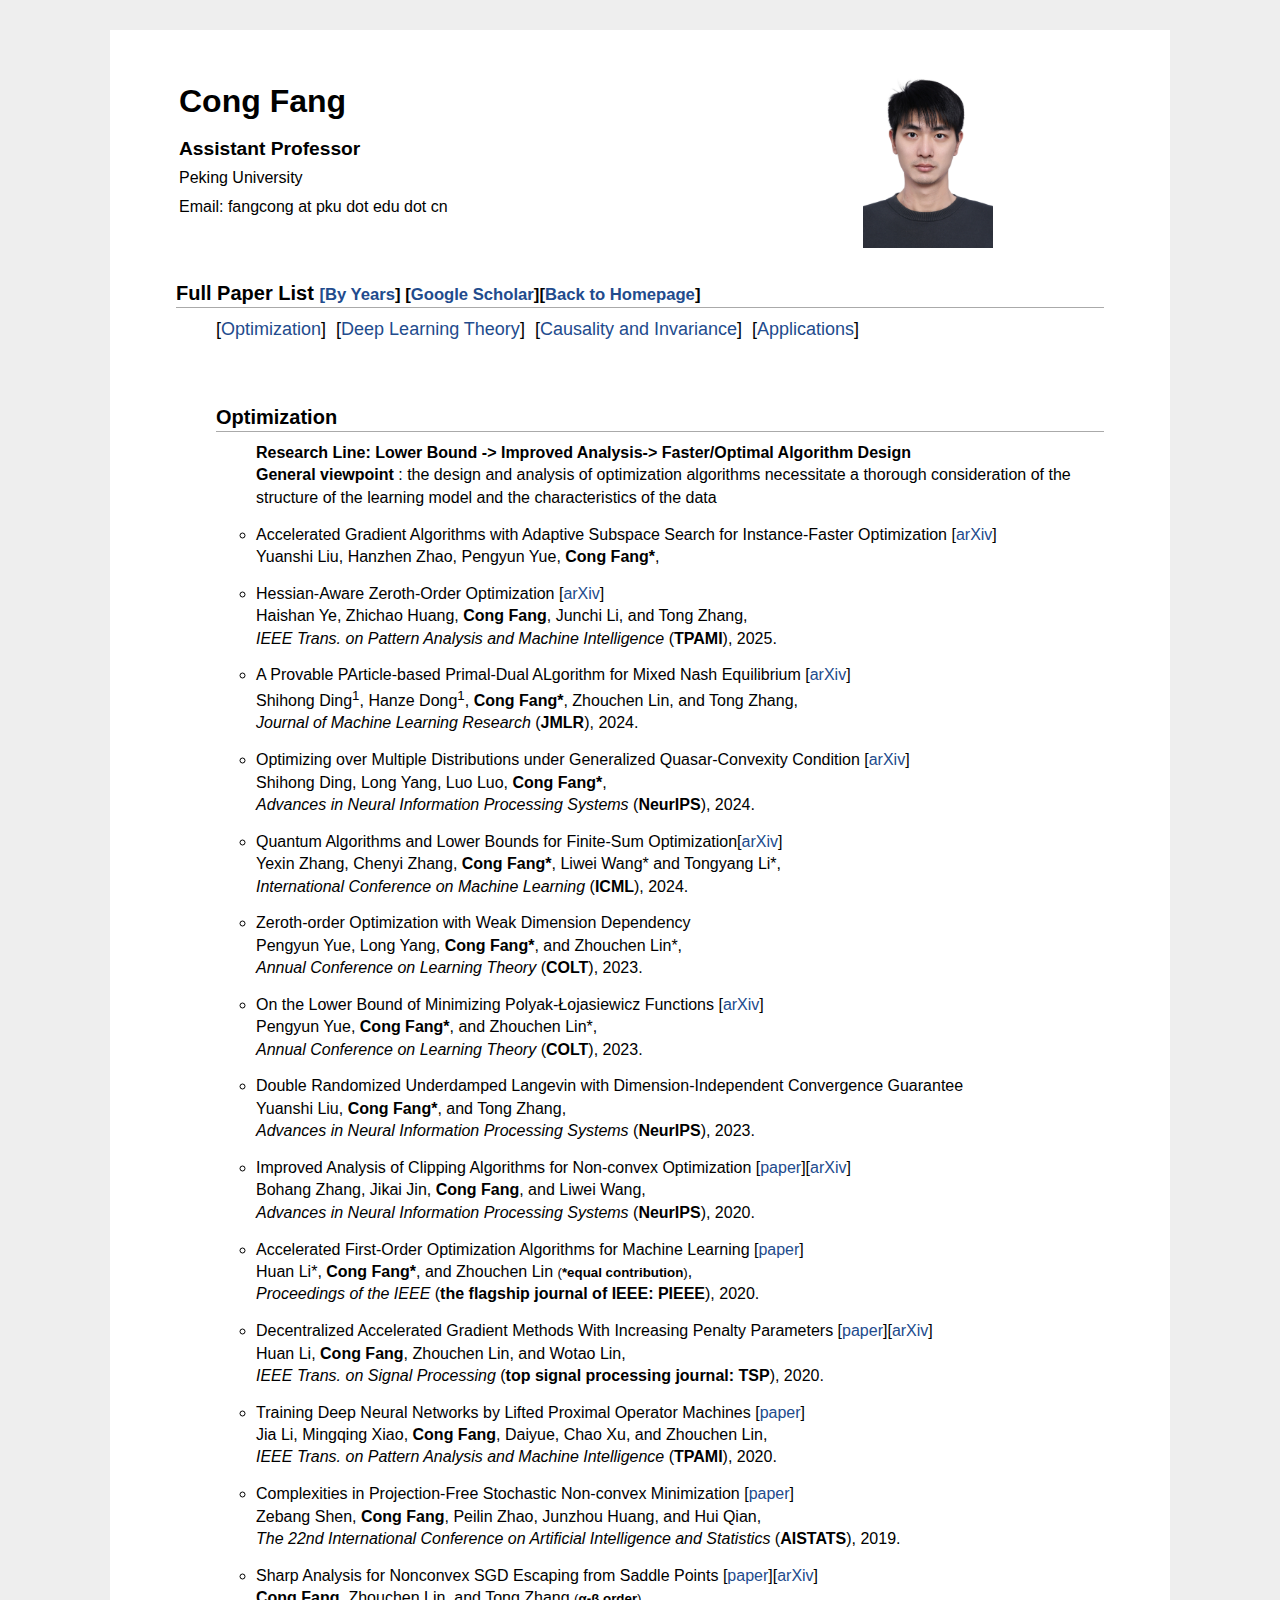
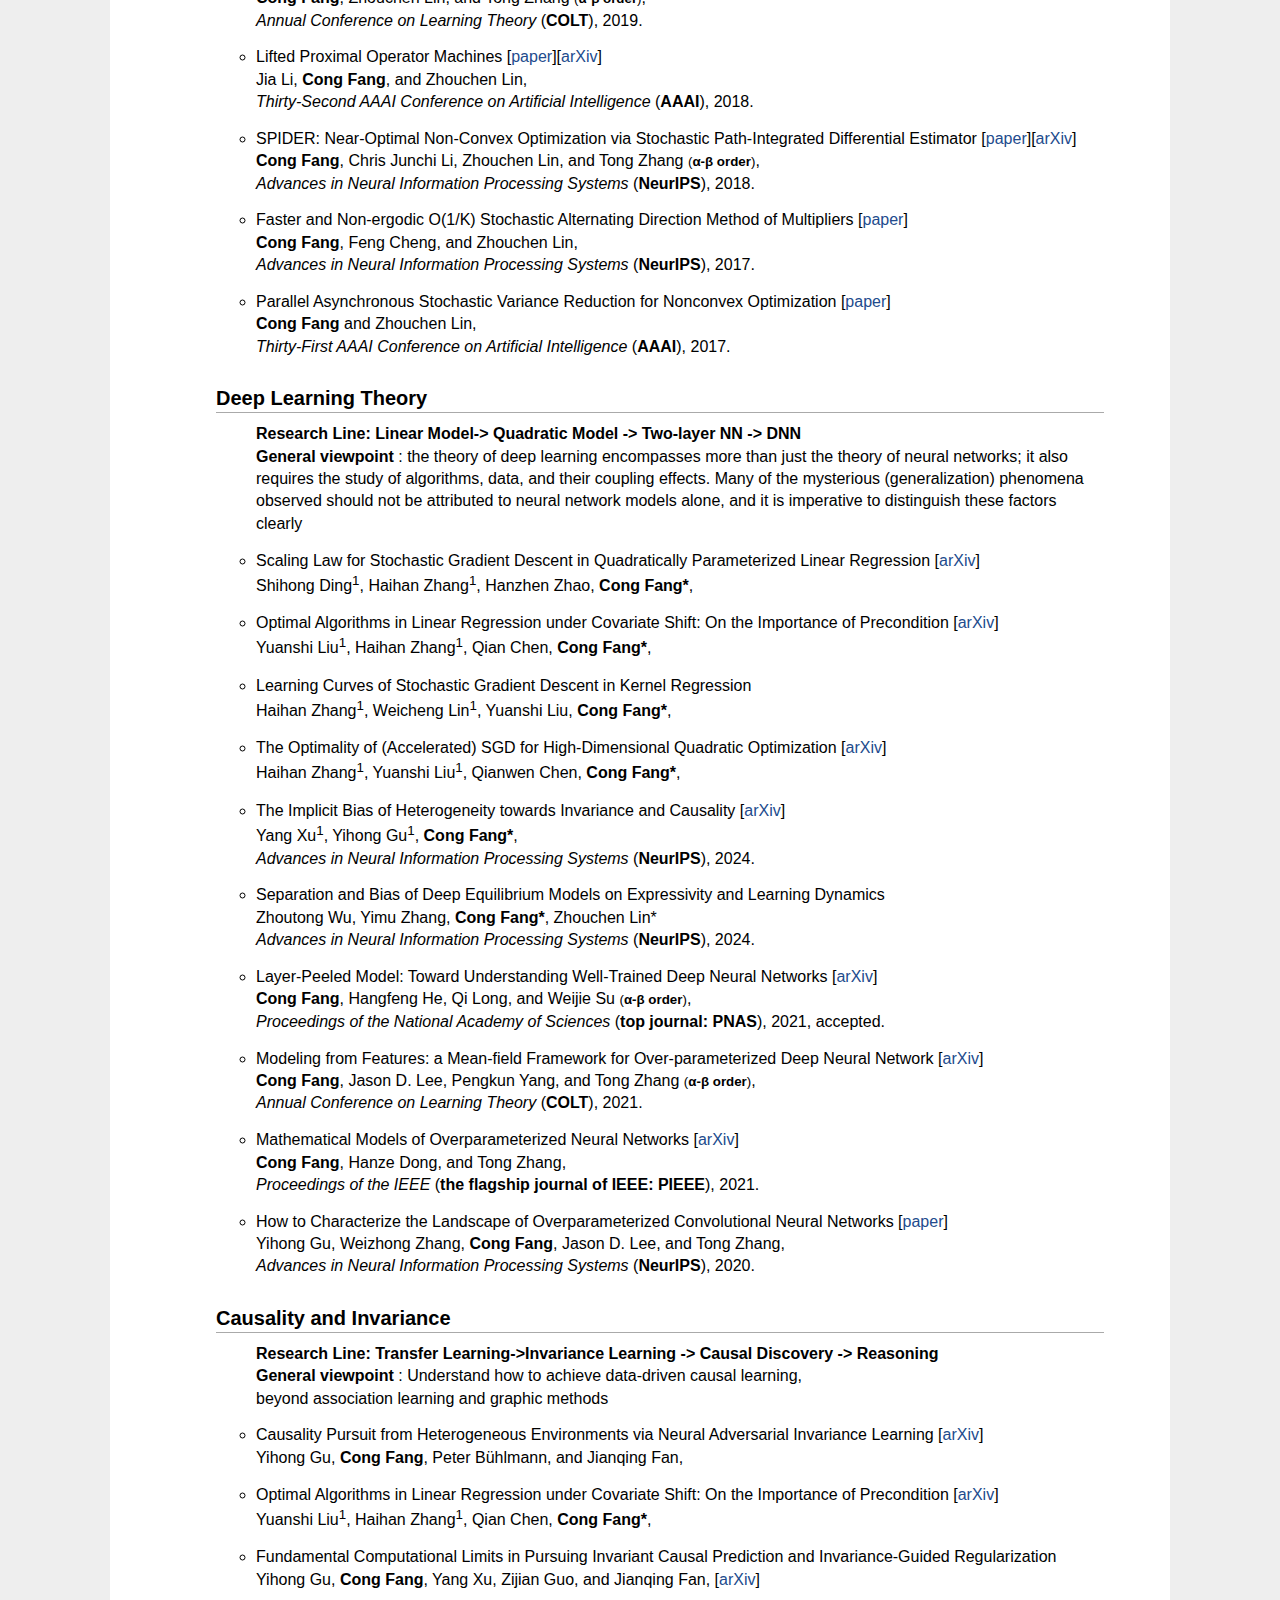
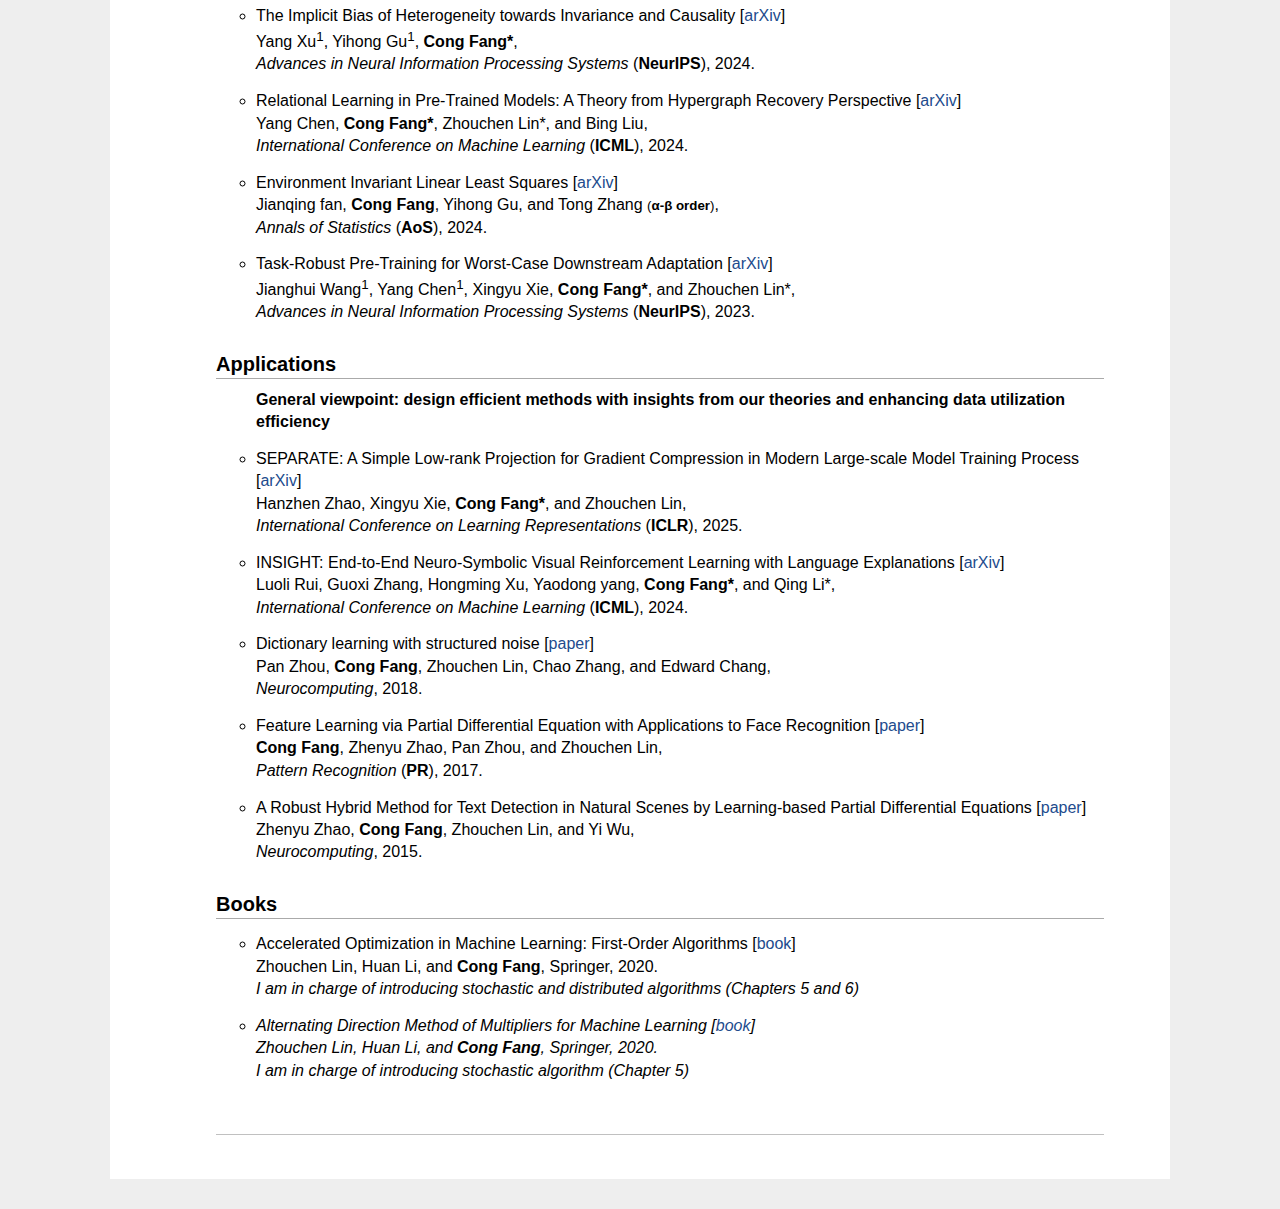
<file: topic.html>
<html xmlns="http://www.w3.org/1999/xhtml" xml:lang="en">
<head>
<meta http-equiv="Content-Type" content="text/html;charset=utf-8" />
<meta name="keywords" content="Cong Fang"> 
<meta name="description" content="Cong Fang's home page">



<link rel="stylesheet" href="jemdoc.css" type="text/css" />
<title>Cong Fang</title>
<script type="text/javascript">

  var _gaq = _gaq || [];
  _gaq.push(['_setAccount', 'UA-39824124-1']);
  _gaq.push(['_trackPageview']);

  (function() {
    var ga = document.createElement('script'); ga.type = 'text/javascript'; ga.async = true;
    ga.src = ('https:' == document.location.protocol ? 'https://ssl' : 'http://www') + '.google-analytics.com/ga.js';
    var s = document.getElementsByTagName('script')[0]; s.parentNode.insertBefore(ga, s);
  })();
  
  </script>
</head>
<body >

<div id="layout-content" style="margin-top:25px">

<table>
	<tbody>
		<tr>
			<td width="680">

<p><font size=6><b>Cong Fang</b></font> </p>
				<p style="line-height:180%"><big><b>Assistant Professor</Large></big></b> </br>
				Peking University</br>
			
					Email: fangcong at pku dot edu dot cn 
				</p>
			</td>
			<td>
				<img src="fc.jpg" border="0" width="130">
			</td>
		<tr>
	</tbody>
</table>

<h2><A name="Full Paper List by Topics"><font color="black">Full Paper List</font></A> <small> <a href=paper-list.html>[By Years</a>] [<a href="https://scholar.google.com/citations?user=N2M9RPoAAAAJ&hl=en">Google Scholar</a>][<a href=index.html>Back to Homepage</a>]</small></h2>
<ul>




<p>
<font size=4.5>[<a href="#Optimization">Optimization</a>]&nbsp&nbsp[<a href="#Deep Learning Theory">Deep Learning Theory</a>]&nbsp&nbsp[<a href="#Causality and Invariance">Causality and Invariance</a>]&nbsp&nbsp[<a href="#Applications">Applications</a>]</font> 
</p>
 <br>



<h2><A name="Optimization"><font color="black">Optimization</front></A></h2>

<ul>  <b> Research Line: Lower Bound -> Improved Analysis-> Faster/Optimal Algorithm Design </br> 
 General viewpoint </b>: the design and analysis of optimization algorithms necessitate a thorough consideration of the structure of the learning model and the characteristics of the data
	
		<li>
			Accelerated Gradient Algorithms with Adaptive Subspace Search for Instance-Faster Optimization [<a href="https://arxiv.org/abs/2312.03218">arXiv</a>]</br> 
			Yuanshi Liu, Hanzhen Zhao,  Pengyun Yue,  <b>Cong Fang*</b>,</br>
		  
	</li>
	

<li>
	  Hessian-Aware Zeroth-Order Optimization [<a href="https://arxiv.org/abs/1812.11377">arXiv</a>]</br> 
	             Haishan Ye, Zhichao Huang, <b>Cong Fang</b>, Junchi Li, and Tong Zhang, </br>
                      
		    <em>IEEE Trans. on  Pattern Analysis and Machine Intelligence </em> (<b>TPAMI</b>), 2025.</br>  
	</li>


	<li>
	   A Provable PArticle-based Primal-Dual ALgorithm for Mixed Nash Equilibrium  [<a href="https://arxiv.org/abs/2303.00970">arXiv</a>]</br> 
	             Shihong Ding<sup>1</sup>, Hanze Dong<sup>1</sup>, <b>Cong Fang*</b>, Zhouchen Lin, and Tong Zhang,</br>
                      
		    <em>Journal of Machine Learning Research </em> (<b>JMLR</b>), 2024.</br>  
	</li>

	<li> Optimizing over Multiple Distributions under Generalized Quasar-Convexity Condition
			 [<a href="https://www.arxiv.org/abs/2407.14839">arXiv</a>]</br> 
			Shihong Ding, Long Yang, Luo Luo,  <b>Cong Fang*</b>,</br>
                         <em>Advances in Neural Information Processing Systems </em> (<b>NeurIPS</b>), 2024.</br>
		 
	        </li>

       <li>
			Quantum Algorithms and Lower Bounds for Finite-Sum Optimization[<a href="https://arxiv.org/abs/2406.03006">arXiv</a>]</br> 
			Yexin Zhang, Chenyi Zhang,  <b>Cong Fang*</b>, Liwei Wang* and Tongyang Li*,</br>
                        <em>International Conference on Machine Learning </em> (<b>ICML</b>), 2024.</br>
		  
	</li>

<li>

		
	Zeroth-order Optimization with Weak Dimension Dependency </br> 
				Pengyun Yue, Long Yang, <b>Cong Fang*</b>, and  Zhouchen Lin*, </br>
			  <em>Annual Conference on Learning Theory </em> (<b>COLT</b>), 2023.</br>
	 
	</li>

	<li>
		
	On the Lower Bound of Minimizing Polyak-Łojasiewicz Functions [<a href="https://arxiv.org/abs/2212.13551">arXiv</a>]</br> 
				Pengyun Yue, <b>Cong Fang*</b>, and Zhouchen Lin*, </br>
			  <em>Annual Conference on Learning Theory </em> (<b>COLT</b>), 2023.</br>
	 
	</li>


<li>

		
	Double Randomized Underdamped Langevin with Dimension-Independent Convergence Guarantee  </br> 
				Yuanshi Liu,  <b>Cong Fang*</b>, and  Tong Zhang, </br>
			  <em>Advances in Neural Information Processing Systems </em> (<b>NeurIPS</b>), 2023.</br>
	 
	</li>

	<li>
			Improved Analysis of Clipping Algorithms for Non-convex Optimization
			[<a href="https://proceedings.neurips.cc/paper/2020/hash/b282d1735283e8eea45bce393cefe265-Abstract.html">paper</a>][<a href="https://arxiv.org/abs/2010.02519">arXiv</a>]</br> 
			Bohang Zhang, Jikai Jin, <b>Cong Fang</b>, and  Liwei Wang,</br>
		  <em>Advances in Neural Information Processing Systems </em> (<b>NeurIPS</b>), 2020.</br>
	
	    </li>

 <li>
			Accelerated First-Order Optimization Algorithms for Machine Learning
		[<a href="https://ieeexplore.ieee.org/document/9146135">paper</a>]</br> 
			Huan  Li*, <b>Cong Fang*</b>,  and Zhouchen Lin  <small>(<b>*equal contribution</b>)</small>, </br>
		  <em>Proceedings of the IEEE </em> (<b>the flagship journal of IEEE: PIEEE</b>), 2020.
	</li>	

<li>
			Decentralized Accelerated Gradient Methods With Increasing Penalty Parameters
			[<a href="https://ieeexplore.ieee.org/document/9173772">paper</a>][<a href="https://arxiv.org/abs/1810.01053">arXiv</a>]</br> 
			Huan Li, <b>Cong Fang</b>,   Zhouchen Lin, and Wotao Lin,</br>
		  <em>IEEE Trans. on Signal Processing </em> (<b>top signal processing journal: TSP</b>), 2020.</br>
		  
		  
		 		<li>
			Training Deep Neural Networks by Lifted Proximal Operator Machines
			[<a href="https://www.computer.org/csdl/journal/tp/5555/01/09311864/1q0ByMuDrkk">paper</a>]</br> 
			 Jia Li, Mingqing Xiao, <b>Cong Fang</b>,  Daiyue, Chao Xu, and Zhouchen Lin,</br>
		  <em>IEEE Trans. on  Pattern Analysis and Machine Intelligence </em> (<b>TPAMI</b>), 2020.</br> 
		  
	
	
		<li>
			Complexities in Projection-Free Stochastic Non-convex Minimization
			[<a href="http://proceedings.mlr.press/v89/shen19b.html">paper</a>]</br> 
			Zebang Shen, <b>Cong Fang</b>,  Peilin Zhao,  Junzhou Huang, and  Hui Qian,</br>
		  <em>The 22nd International Conference on Artificial Intelligence and Statistics </em> (<b>AISTATS</b>), 2019.</br>
	
	    </li>
	
	
	
		<li>
			Sharp Analysis for Nonconvex SGD Escaping from Saddle Points  [<a href="http://proceedings.mlr.press/v99/fang19a.html">paper</a>][<a href="https://arxiv.org/abs/1902.00247">arXiv</a>]</br> 
			<b>Cong Fang</b>, Zhouchen Lin, and Tong Zhang <small>(<b>&alpha;-&beta; order</b>)</small>,</br>
		  <em>Annual Conference on Learning Theory </em> (<b>COLT</b>), 2019.</br>
	
	</li>
	
		<li>
			Lifted Proximal Operator Machines
			[<a href="https://ojs.aaai.org//index.php/AAAI/article/view/4323">paper</a>][<a href="https://arxiv.org/abs/1811.01501">arXiv</a>]</br> 
			Jia Li, <b>Cong Fang</b>,  and Zhouchen Lin, </br>
		  <em>Thirty-Second AAAI Conference on Artificial Intelligence</em> (<b>AAAI</b>), 2018.</br>
	
	      </li>

	<li>
			SPIDER: Near-Optimal Non-Convex Optimization via Stochastic Path-Integrated Differential Estimator
			[<a href="https://papers.nips.cc/paper/2018/hash/1543843a4723ed2ab08e18053ae6dc5b-Abstract.html">paper</a>][<a href="https://arxiv.org/abs/1807.01695">arXiv</a>]</br> 
			<b>Cong Fang</b>,  Chris Junchi Li, Zhouchen Lin, and Tong Zhang <small>(<b>&alpha;-&beta; order</b>)</small>,</br>
		  <em>Advances in Neural Information Processing Systems </em> (<b>NeurIPS</b>), 2018.</br>
	
	    </li>

<li>
			Faster and Non-ergodic O(1/K) Stochastic Alternating Direction Method of Multipliers
			[<a href="https://proceedings.neurips.cc/paper/2017/hash/7e3b7a5bafcb0fa8e8dfe3ea6aca9186-Abstract.html">paper</a>]</br> 
			<b>Cong Fang</b>,  Feng Cheng, and  Zhouchen Lin,</br>
		 <em>Advances in Neural Information Processing Systems </em> (<b>NeurIPS</b>), 2017.</br>
	
	    </li>
		
					<li>
			Parallel Asynchronous Stochastic Variance Reduction for Nonconvex Optimization
			[<a href="https://aaai.org/ocs/index.php/AAAI/AAAI17/paper/view/14433">paper</a>]</br> 
			<b>Cong Fang</b> and  Zhouchen Lin,</br>
		 <em>Thirty-First AAAI Conference on Artificial Intelligence </em> (<b>AAAI</b>), 2017.</br>
	
	    </li>

	
</ul>







<h2><A name="Deep Learning Theory"><font color="black">Deep Learning Theory</front></A></h2>

<ul>  <b>Research Line: Linear Model-> Quadratic Model -> Two-layer NN -> DNN  </br> 
 General viewpoint </b>: the theory of deep learning encompasses more than just the theory of neural networks; it also requires the study of algorithms, data, and their coupling effects. Many of the mysterious (generalization) phenomena observed should not be attributed to neural network models alone, and it is imperative to distinguish these factors clearly 
	

<li>
	 Scaling Law for Stochastic Gradient Descent in Quadratically Parameterized Linear Regression  [<a href="https://arxiv.org/abs/2502.09106">arXiv</a>]</br> 
	           Shihong Ding<sup>1</sup>, Haihan Zhang<sup>1</sup>, Hanzhen Zhao, <b>Cong Fang*</b>,</br>
                      
		   
	</li>



<li>
	  Optimal Algorithms in Linear Regression under Covariate Shift: On the Importance of Precondition  [<a href="https://arxiv.org/abs/2502.09047">arXiv</a>]</br> 
	           Yuanshi Liu<sup>1</sup>, Haihan Zhang<sup>1</sup>, Qian Chen, <b>Cong Fang*</b>,</br>
                      
		   
</li>


      <li>
	 Learning Curves of Stochastic Gradient Descent in Kernel Regression </br> 
	           Haihan Zhang<sup>1</sup>, Weicheng Lin<sup>1</sup>, Yuanshi Liu, <b>Cong Fang*</b>,</br>
                      
		   
	</li>



      <li>
	The Optimality of (Accelerated) SGD for High-Dimensional Quadratic Optimization  [<a href="https://www.arxiv.org/abs/2409.09745">arXiv</a>]</br> 
	           Haihan Zhang<sup>1</sup>, Yuanshi Liu<sup>1</sup>, Qianwen Chen, <b>Cong Fang*</b>,</br>
                      
		   
	</li>




	<li> The Implicit Bias of Heterogeneity towards Invariance and Causality
			 [<a href="https://arxiv.org/abs/2403.01420">arXiv</a>]</br> 
			Yang Xu<sup>1</sup>, Yihong Gu<sup>1</sup>,  <b>Cong Fang*</b>,</br>
                         <em>Advances in Neural Information Processing Systems </em> (<b>NeurIPS</b>), 2024.</br>
		 
	        </li>

<li> Separation and Bias of Deep Equilibrium Models on Expressivity and Learning Dynamics
			</br> 
			Zhoutong Wu, Yimu Zhang,  <b>Cong Fang*</b>, Zhouchen Lin*</br>
                         <em>Advances in Neural Information Processing Systems </em> (<b>NeurIPS</b>), 2024.</br>
		 
	        </li>               


	


	<li>
			Layer-Peeled Model: Toward Understanding Well-Trained Deep Neural Networks [<a href="https://arxiv.org/abs/2101.12699">arXiv</a>]</br> 
			<b>Cong Fang</b>, Hangfeng He, Qi Long, and Weijie Su <small>(<b>&alpha;-&beta; order</b>)</small>,</br>
	     	<em>Proceedings of the National Academy of Sciences </em> (<b>top journal: PNAS</b>), 2021, accepted. </br>
		
	</li>


<li>

		
			Modeling from Features: a Mean-field Framework for Over-parameterized Deep Neural Network [<a href="https://arxiv.org/abs/2007.01452">arXiv</a>]</br> 
					<b>Cong Fang</b>, Jason D. Lee, Pengkun Yang, and Tong Zhang <small>(<b>&alpha;-&beta; order</b>)</small>, </br>
			  <em>Annual Conference on Learning Theory </em> (<b>COLT</b>), 2021.</br>
	 
	</li>

<li>
			Mathematical Models of Overparameterized Neural Networks
		[<a href="https://arxiv.org/abs/2012.13982">arXiv</a>]</br> 
			<b>Cong Fang</b>,  Hanze Dong, and Tong Zhang, </br>
		  <em>Proceedings of the IEEE </em> (<b>the flagship journal of IEEE: PIEEE</b>), 2021.
	</li>


	<li>
			How to Characterize the Landscape of Overparameterized Convolutional Neural Networks
			[<a href="https://papers.nips.cc/paper/2018/hash/1543843a4723ed2ab08e18053ae6dc5b-Abstract.html">paper</a>]</br> 
				Yihong Gu, Weizhong Zhang, <b>Cong Fang</b>, Jason D. Lee, and Tong Zhang,</br>
		  <em>Advances in Neural Information Processing Systems </em> (<b>NeurIPS</b>), 2020.</br>
	
	    </li>


	
</ul>


	

<h2><A name="Causality and Invariance"><font color="black">Causality and Invariance</front></A></h2>

<ul> <b>Research Line: Transfer Learning->Invariance Learning -> Causal Discovery -> Reasoning  </br> 
 General viewpoint </b>: Understand how to achieve data-driven causal learning,  </br>  beyond association learning and graphic methods
	
	
	
	<li>
			Causality Pursuit from Heterogeneous Environments via Neural Adversarial Invariance Learning  [<a href="https://arxiv.org/abs/2405.04715">arXiv</a>]</br> 
	              Yihong Gu, <b>Cong Fang</b>, Peter B&uumlhlmann, and Jianqing Fan,</br>
                      
	</li>



<li>
	  Optimal Algorithms in Linear Regression under Covariate Shift: On the Importance of Precondition  [<a href="https://arxiv.org/abs/2502.09047">arXiv</a>]</br> 
	           Yuanshi Liu<sup>1</sup>, Haihan Zhang<sup>1</sup>, Qian Chen, <b>Cong Fang*</b>,</br>
                      
		   
	</li>


	<li>
	Fundamental Computational Limits in Pursuing Invariant Causal Prediction and Invariance-Guided Regularization  </br> 
	              Yihong Gu, <b>Cong Fang</b>, Yang Xu, Zijian Guo, and Jianqing Fan, [<a href="https://arxiv.org/abs/2501.17354">arXiv</a>]</br>
                      
	</li>


	<li> The Implicit Bias of Heterogeneity towards Invariance and Causality
			 [<a href="https://arxiv.org/abs/2403.01420">arXiv</a>]</br> 
			Yang Xu<sup>1</sup>, Yihong Gu<sup>1</sup>,  <b>Cong Fang*</b>,</br>
                         <em>Advances in Neural Information Processing Systems </em> (<b>NeurIPS</b>), 2024.</br>
		 
	        </li>

	<li>
			Relational Learning in Pre-Trained Models: A Theory from Hypergraph Recovery Perspective [<a href="https://arxiv.org/abs/2406.11249">arXiv</a>]</br> 
			Yang Chen, <b>Cong Fang*</b>, Zhouchen Lin*, and Bing Liu,</br>
                        <em>International Conference on Machine Learning </em> (<b>ICML</b>), 2024.</br>
		  
	


	<li>
			Environment Invariant Linear Least Squares [<a href="https://arxiv.org/abs/2303.03092">arXiv</a>]</br> 
			Jianqing fan, <b>Cong Fang</b>, Yihong Gu, and Tong Zhang <small>(<b>&alpha;-&beta; order</b>)</small>,</br>
                        <em>Annals of Statistics </em> (<b>AoS</b>), 2024.</br>
		  
	</li>


<li>
		
	Task-Robust Pre-Training for Worst-Case Downstream Adaptation   [<a href="https://arxiv.org/abs/2306.12070">arXiv</a>]</br> 
				Jianghui Wang<sup>1</sup>, Yang Chen<sup>1</sup>,  Xingyu Xie, <b>Cong Fang*</b>, and  Zhouchen Lin*, </br>
			  <em>Advances in Neural Information Processing Systems </em> (<b>NeurIPS</b>), 2023.</br>
	 
	</li>





</ul>





<h2><A name="Applications"><font color="black"> Applications</front></A></h2>

<ul>
 <b> General viewpoint: design efficient methods with insights from our theories and enhancing data utilization efficiency </b>
	



	<li>
	  SEPARATE: A Simple Low-rank Projection for Gradient Compression in Modern Large-scale Model Training Process  [<a href="https://openreview.net/forum?id=8HuLgtjqOD">arXiv</a>]</br> 
	             Hanzhen Zhao, Xingyu Xie, <b>Cong Fang*</b>, and Zhouchen Lin, </br>
                      
		    <em>International Conference on Learning Representations</em> (<b>ICLR</b>), 2025.</br>  
	</li>


	<li>
			INSIGHT: End-to-End Neuro-Symbolic Visual Reinforcement Learning with Language Explanations  [<a href="https://arxiv.org/abs/2403.12451">arXiv</a>]</br> 
			Luoli Rui, Guoxi Zhang,  Hongming Xu, Yaodong yang,  <b>Cong Fang*</b>, and Qing Li*,</br>
                        <em>International Conference on Machine Learning </em> (<b>ICML</b>), 2024.</br>
		  
	</li>


				<li>
			Dictionary learning with structured noise
			[<a href="https://www.sciencedirect.com/science/article/abs/pii/S0925231217313437">paper</a>]</br> 
			Pan Zhou, <b>Cong Fang</b>,  Zhouchen Lin, Chao Zhang, and  Edward Chang,</br>
		  <em>Neurocomputing</em>, 2018.</br>
	
	      </li>

  <li>
			Feature Learning via Partial Differential Equation with Applications to Face Recognition
			[<a href="https://www.sciencedirect.com/science/article/abs/pii/S0925231217313437">paper</a>]</br> 
			<b>Cong Fang</b>,  Zhenyu Zhao, Pan Zhou, and  Zhouchen Lin,</br>
		   <em>Pattern Recognition </em> (<b>PR</b>), 2017.</br>
	
	      </li>

	     <li>
			A Robust Hybrid Method for Text Detection in Natural Scenes by Learning-based Partial Differential Equations
			[<a href="https://www.sciencedirect.com/science/article/abs/pii/S0925231215008413">paper</a>]</br> 
			Zhenyu Zhao, <b>Cong Fang</b>, Zhouchen Lin, and Yi Wu,</br>
		   <em>Neurocomputing</em>, 2015.</br>
	
	      </li>
	

	
</ul>



<h2><A name="Books"><font color="black">Books</font></A></h2>
<ul>
	<li>
			Accelerated Optimization in Machine Learning: First-Order Algorithms [<a href="https://www.springer.com/gp/book/9789811529092">book</a>]</br> 
			Zhouchen Lin, Huan Li, and <b>Cong Fang</b>, Springer, 2020.</br>		 
		 <em>I am in charge of introducing stochastic and distributed algorithms (Chapters 5 and 6)<em>
	</li>
</ul>




<ul>
	<li>
			Alternating Direction Method of Multipliers for Machine Learning [<a href="https://link.springer.com/book/10.1007/978-981-16-9840-8">book</a>]</br> 
			Zhouchen Lin, Huan Li, and <b>Cong Fang</b>, Springer, 2020.</br>		 
		 <em>I am in charge of introducing stochastic  algorithm (Chapter 5)<em>
	</li>
</ul>






<div id="footer">
	<div id="footer-text"></div>
</div>
</div>
</body>
</html>
</file>
<file: jemdoc.css>
/* Default css file for jemdoc. */

table#tlayout {
    border: none;
    border-collapse: separate;
    background: white;
}
/*
body {
	background: white;
	padding-bottom: 8px;
	margin: 0;
}
*/
html {
  background-color: #eeeeee; 
}

body { 
  font-family: Georgia, Helvetica, Arial, Verdana, san-serif, Times;
  color: #000;
  background-color: #ffffff; 
  text-align:left; /* for IE */
  margin-top: 30px; 
  margin-bottom: 30px;
  margin-left: auto;
  margin-right: auto;
  padding-left:  50px;
  padding-right: 50px;
  padding-top: 10px;
  padding-bottom: 30px;
  max-width: 960px;
}

#layout-menu {
	background: #f6f6f6;
	border: 1px solid #dddddd;
	padding-top: 0.5em;
	padding-left: 8px;
	padding-right: 8px;
	font-size: 1.0em;
	width: auto;
	white-space: nowrap;
    text-align: left;
    vertical-align: top;
}

#layout-menu td {
	background: #f4f4f4;
    vertical-align: top;
}

#layout-content {
	padding-top: 0.0em;
	padding-left: 1.0em;
	padding-right: 1.0em;
    border: none;
    background: white;
    text-align: left;
    vertical-align: top;
}

#layout-menu a {
	line-height: 1.5em;
	margin-left: 0.5em;
}

tt {
    background: #ffffdd;
}

pre, tt {
	font-size: 90%;
	font-family: monaco, monospace;
}

a, a > tt {
	color: #224b8d;
	text-decoration: none;
}

a:hover {
	border-bottom: 1px gray dotted;
}

#layout-menu a.current:link, #layout-menu a.current:visited {
	color: #022b6d;
	border-bottom: 1px gray solid;
}
#layout-menu a:link, #layout-menu a:visited, #layout-menu a:hover {
	color: #527bbd;
	text-decoration: none;
}
#layout-menu a:hover {
	text-decoration: none;
}

div.menu-category {
	border-bottom: 1px solid gray;
	margin-top: 0.8em;
	padding-top: 0.2em;
	padding-bottom: 0.1em;
	font-weight: bold;
}

div.menu-item {
	padding-left: 16px;
	text-indent: -16px;
}

div#toptitle {
	padding-bottom: 0.2em;
	margin-bottom: 1.5em;
	/*border-bottom: 3px double gray;*/
}

/* Reduce space if we begin the page with a title. */
div#toptitle + h2, div#toptitle + h3 {
	margin-top: 0em;
}

div#subtitle {
	margin-top: 0.0em;
	margin-bottom: 0.0em;
	padding-top: 0em;
	padding-bottom: 0.1em;
}

em {
	font-style: italic;
}

strong {
	font-weight: bold;
}


h1, h2, h3 {
	
	margin-top: 0.7em;
	margin-bottom: 0.5em;
	padding-bottom: 0.2em;
	line-height: 1.0;
	padding-top: 0.5em;
	border-bottom: 1px solid #aaaaaa;
}

h1 {
	font-size: 165%;
	padding-bottom: 0.3em;
}

h2 {
	padding-top: 0.8em;
	font-size: 125%;
}

h2 + h3 {
    padding-top: 0.2em;
}

h3 {
	font-size: 110%;
	border-bottom: none;
}

p {
	margin-top: 0.0em;
	margin-bottom: 0.8em;
	padding: 0;
	line-height: 1.3;
}

pre {
	padding: 0;
	margin: 0;
}

div#footer {
	font-size: small;
	border-top: 1px solid #c0c0c0;
	padding-top: 0.1em;
	margin-top: 4.0em;
	color: #c0c0c0;
}

div#footer a {
	color: #80a0b0;
}

div#footer-text {
	float: left;
	padding-bottom: 8px;
}

ul, ol, dl {
	margin-top: 0.2em;
	padding-top: 0;
	margin-bottom: 0.8em;
	line-height: 1.4
}

dt {
	margin-top: 0.5em;
	margin-bottom: 0;
}

dl {
	margin-left: 20px;
}

dd {
	color: #222222;
}

dd > *:first-child {
	margin-top: 0;
}

ul {
	list-style-position: outside;
	list-style-type: circle;
}

p + ul, p + ol {
	margin-top: -0.5em;
}

li {
	margin-top:0.9em;
}

ol {
	list-style-position: outside;
	list-style-type: decimal;
}

li p, dd p {
	margin-bottom: 0.3em;
}


ol ol {
	list-style-type: lower-alpha;
}

ol ol ol {
	list-style-type: lower-roman;
}

p + div.codeblock {
	margin-top: -0.6em;
}

div.codeblock, div.infoblock {
	margin-right: 0%;
	margin-top: 1.2em;
	margin-bottom: 1.3em;
}

div.blocktitle {
	font-weight: bold;
	color: #cd7b62;
	margin-top: 1.2em;
	margin-bottom: 0.1em;
}

div.blockcontent {
	border: 1px solid silver;
	padding: 0.3em 0.5em;
}

div.infoblock > div.blockcontent {
	background: #ffffee;
}

div.blockcontent p + ul, div.blockcontent p + ol {
	margin-top: 0.4em;
}

div.infoblock p {
	margin-bottom: 0em;
}

div.infoblock li p, div.infoblock dd p {
	margin-bottom: 0.5em;
}

div.infoblock p + p {
	margin-top: 0.8em;
}

div.codeblock > div.blockcontent {
	background: #f6f6f6;
}

span.pycommand {
	color: #000070;
}

span.statement {
	color: #008800;
}
span.builtin {
	color: #000088;
}
span.special {
	color: #990000;
}
span.operator {
	color: #880000;
}
span.error {
	color: #aa0000;
}
span.comment, span.comment > *, span.string, span.string > * {
	color: #606060;
}

@media print {
	#layout-menu { display: none; }
}

#fwtitle {
	margin: 2px;
}

#fwtitle #toptitle {
	padding-left: 0.5em;
	margin-bottom: 0.5em;
}

#layout-content h1:first-child, #layout-content h2:first-child, #layout-content h3:first-child {
	margin-top: -0.7em;
}

div#toptitle h1, #layout-content div#toptitle h1 {
	margin-bottom: 0.0em;
	padding-bottom: 0.1em;
	padding-top: 0;
	margin-top: 0.5em;
	border-bottom: none;
}

img.eq {
	padding: 0;
	padding-left: 0.1em;
	padding-right: 0.1em;
	margin: 0;
}

img.eqwl {
	padding-left: 2em;
	padding-top: 0.6em;
	padding-bottom: 0.2em;
	margin: 0;
}

table + table {
    margin-top: 1em;
}

tr.heading {
    font-weight: bold;
    border-bottom: 2px solid black;
}

img {
    border: none;
}

table.imgtable, table.imgtable td {
    border: none;
    text-align: left;
}
</file>
